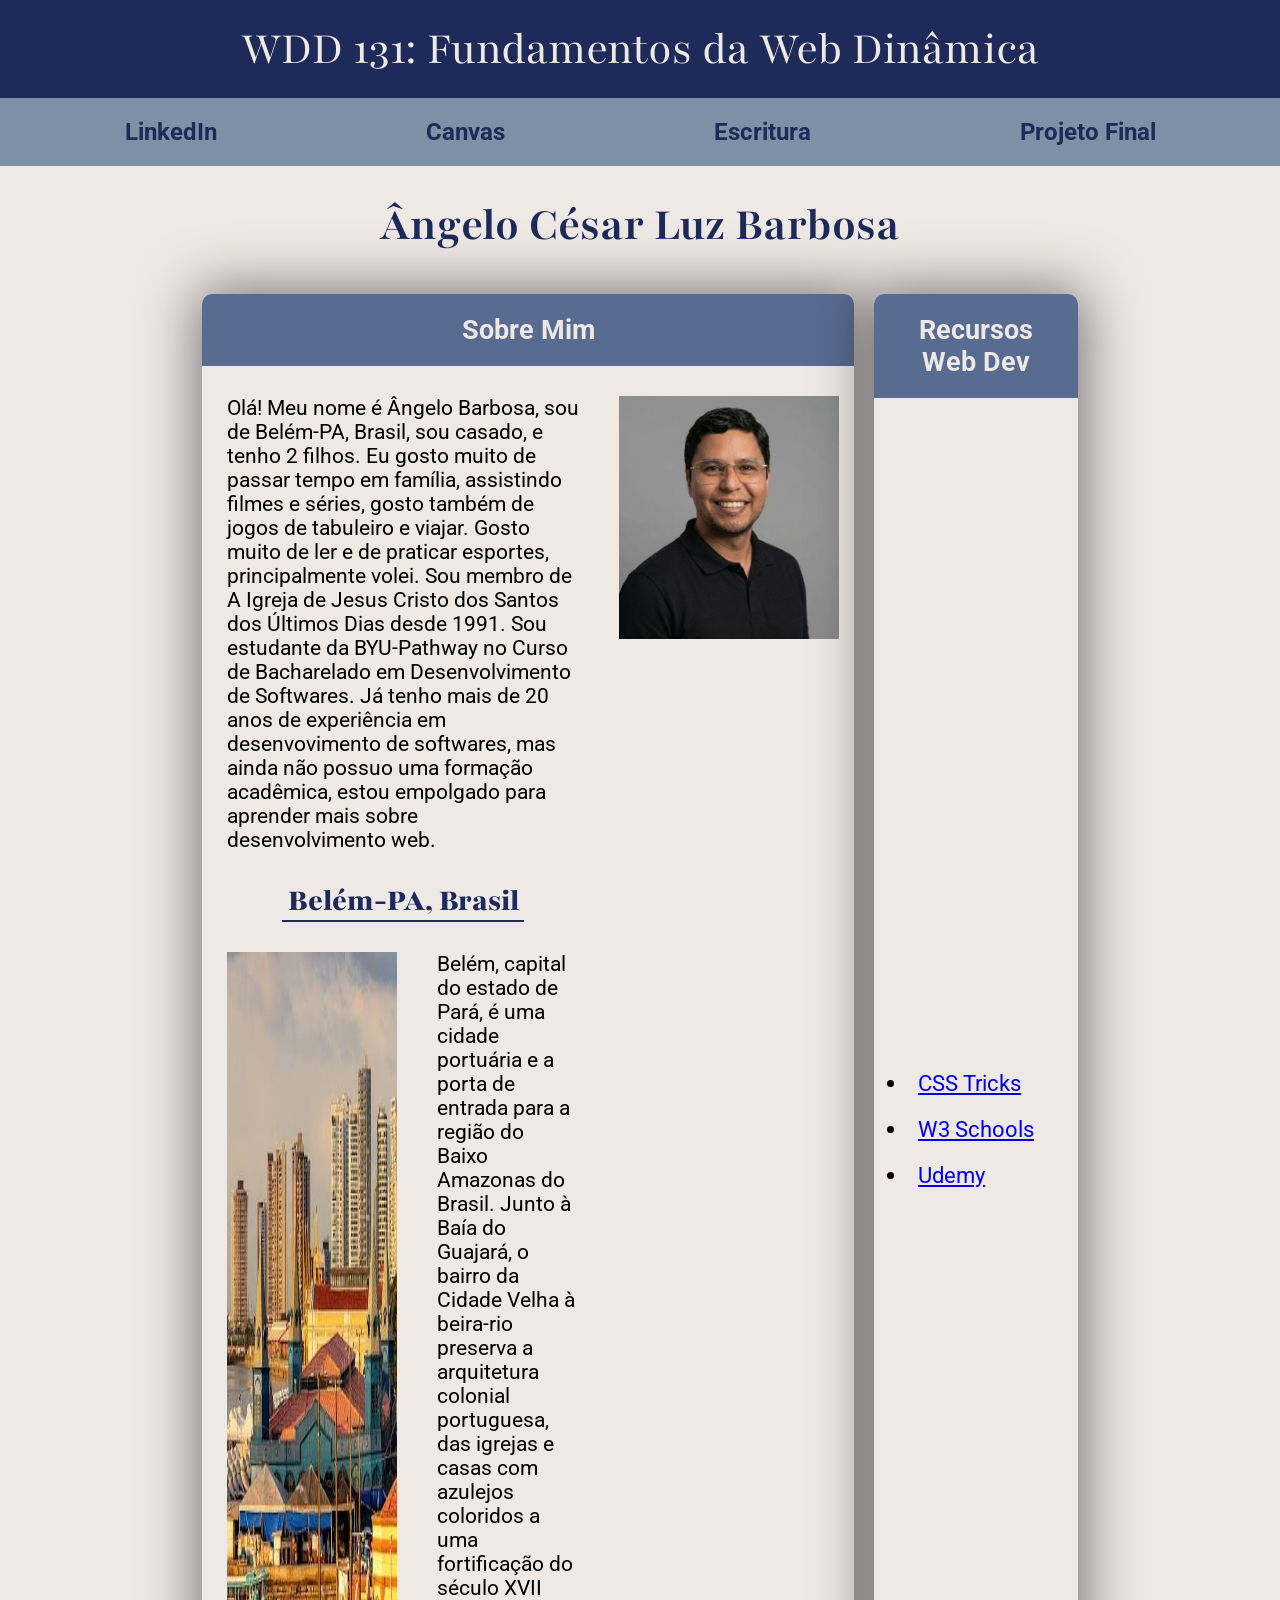
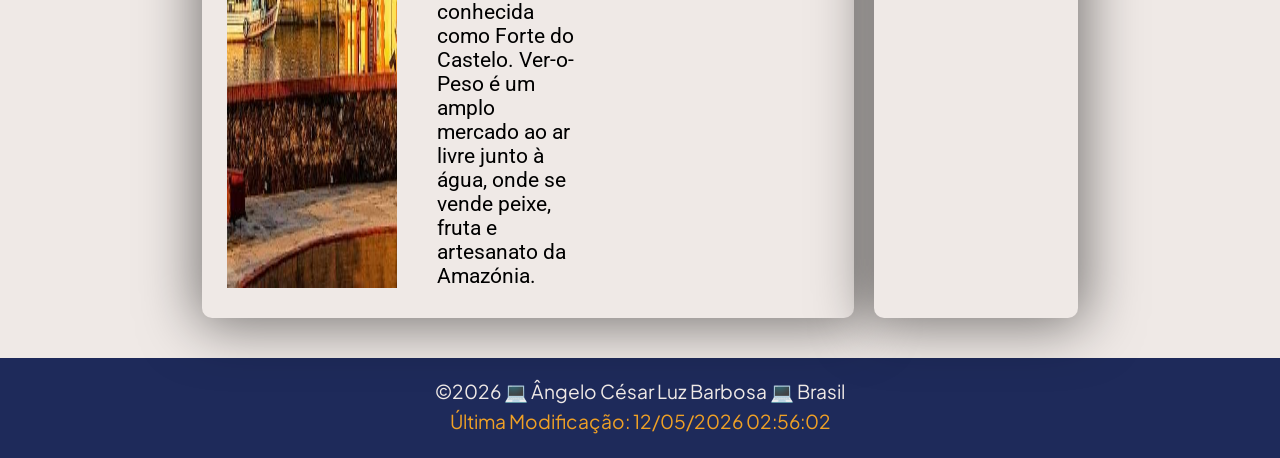
<file: index.html>
<!DOCTYPE html>
<html lang="pt-BR">

<head>
    <meta charset="UTF-8">
    <meta name="viewport" content="width=device-width, initial-scale=1.0">
    <meta name="description"
        content="Página inicial de Ângelo César Luz Barbosa do curso: WDD 131 – Fundamentos da Web Dinâmica">
    <meta name="author" content="Ângelo Barbosa">
    <title>WDD 131 – Fundamentos da Web Dinâmica - Ângelo César Luz Barbosa</title>
    <link rel="stylesheet" href="estilos/base.css">
    <!-- Fontes -->
    <link rel="preconnect" href="https://fonts.googleapis.com">
    <link rel="preconnect" href="https://fonts.gstatic.com" crossorigin>
    <link
        href="https://fonts.googleapis.com/css2?family=Playfair:ital,opsz,wght@0,5..1200,300..900;1,5..1200,300..900&family=Plus+Jakarta+Sans:ital,wght@0,200..800;1,200..800&family=Roboto:ital,wght@0,100..900;1,100..900&display=swap"
        rel="stylesheet">
    <script src="scripts/obterdatas.js" defer></script>
</head>

<body>
    <header>
        <span id="titulo-curso">WDD 131: Fundamentos da Web Dinâmica</span>
        <nav>
            <ul class="navigation">
                <li><a href="https://www.linkedin.com/in/barbosa-angelo" target="_blank">LinkedIn</a></li>
                <li><a href="https://byupw.instructure.com/" target="_blank">Canvas</a></li>
                <li><a href="https://www.churchofjesuschrist.org/study/scriptures/bofm/1-ne/17?lang=por&id=p7#p7"
                        target="_blank">Escritura</a>
                </li>
                <li><a href="#">Projeto Final</a></li>
            </ul>
        </nav>
    </header>
    <div>
        <main>

            <h1>Ângelo César Luz Barbosa</h1>
            <section class="card">
                <p class="card-titulo">Sobre Mim</p>
                <div class="sobre">
                    <div class="sobre-pessoal">
                        <p class="content">Olá! Meu nome é Ângelo Barbosa, sou de Belém-PA, Brasil, sou
                            casado, e
                            tenho 2 filhos. Eu
                            gosto muito de passar tempo em família,
                            assistindo filmes e séries, gosto também de jogos de tabuleiro e viajar. Gosto
                            muito de ler e de praticar esportes, principalmente volei. Sou membro de A Igreja de
                            Jesus Cristo dos Santos dos Últimos Dias desde 1991. Sou
                            estudante da BYU-Pathway
                            no Curso de Bacharelado em Desenvolvimento de Softwares. Já tenho mais de 20 anos de
                            experiência em desenvovimento de softwares, mas ainda não possuo uma formação
                            acadêmica, estou empolgado para aprender mais sobre desenvolvimento web.</p>
                        <h2>Belém-PA, Brasil</h2>
                        <div class="sobre-cidade">
                            <img src="imagens/belem-pa.jpg" alt="Belém capital do estado do Pará">
                            <p class="content">Belém, capital do estado de Pará, é uma cidade portuária e a porta de
                                entrada
                                para a região do Baixo Amazonas do Brasil. Junto à Baía do Guajará, o bairro da
                                Cidade
                                Velha
                                à
                                beira-rio preserva a arquitetura colonial portuguesa, das igrejas e casas com
                                azulejos
                                coloridos
                                a uma fortificação do século XVII conhecida como Forte do Castelo. Ver-o-Peso é um
                                amplo
                                mercado
                                ao ar livre junto à água, onde se vende peixe, fruta e artesanato da Amazónia.</p>
                        </div>
                    </div>
                    <img src="imagens/angelo-barbosa.jpg" alt="Ângelo Barbosa">
                </div>

            </section>
            <section class="card">
                <p class="card-titulo">Recursos Web Dev</p>
                <div class="card-flex">
                    <ul class="navigation-card">
                        <li><a href="https://css-tricks.com/" target="_blank">CSS Tricks</a></li>
                        <li><a href="https://www.w3schools.com/" target="_blank">W3 Schools</a></li>
                        <li><a href="https://www.udemy.com" target="_blank">Udemy</a></li>
                    </ul>
                </div>
            </section>

        </main>
    </div>
    <footer>
        <p>&copy;<span id="anoatual"></span> 💻 Ângelo César Luz Barbosa 💻 Brasil</p>
        <p id="ultimaModificacao"></p>
    </footer>

</body>

</html>
</file>
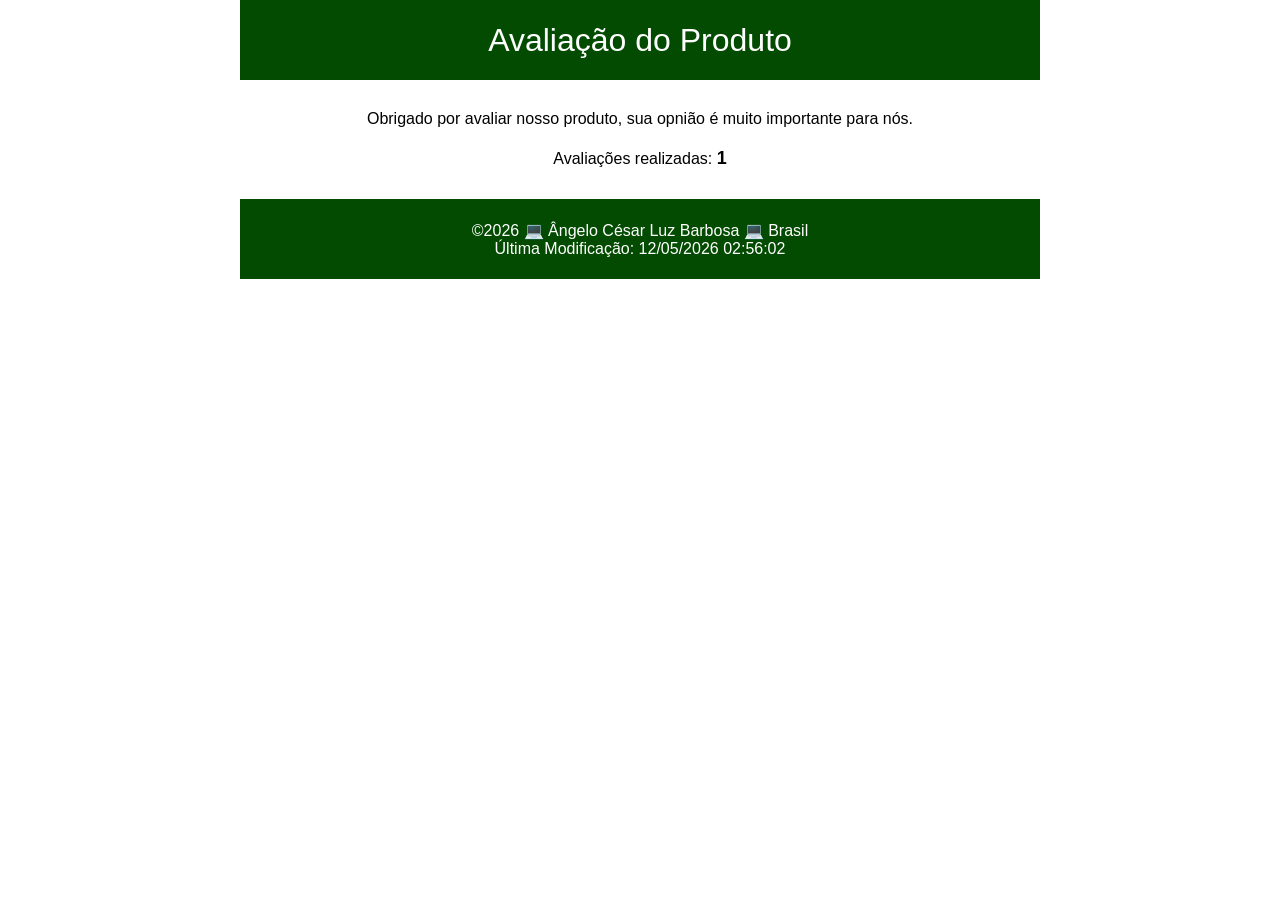
<file: avaliacao.html>
<!DOCTYPE html>
<html lang="pt-BR">

<head>
    <meta charset="UTF-8">
    <meta name="viewport" content="width=device-width, initial-scale=1.0">
    <title>Avaliação</title>
    <meta name="description" content="Página com a confirmação do envio da avaliação do produto">
    <meta name="author" content="Ângelo Barbosa">
    <link rel="stylesheet" href="estilos/formulario.css">
    <script src="scripts/avaliacao.js" defer></script>
</head>

<body>
    <header>
        <h1>Avaliação do Produto</h1>
    </header>
    <main class="confirmacao">
        <p>Obrigado por avaliar nosso produto, sua opnião é muito importante para nós.</p>
        <p>Avaliações realizadas: <span id="avaliacao"></span></p>
    </main>
    <footer>
        <p>&copy;<span id="anoatual"></span> 💻 Ângelo César Luz Barbosa 💻 Brasil</p>
        <p id="ultimaModificacao"></p>
    </footer>
</body>

</html>
</file>
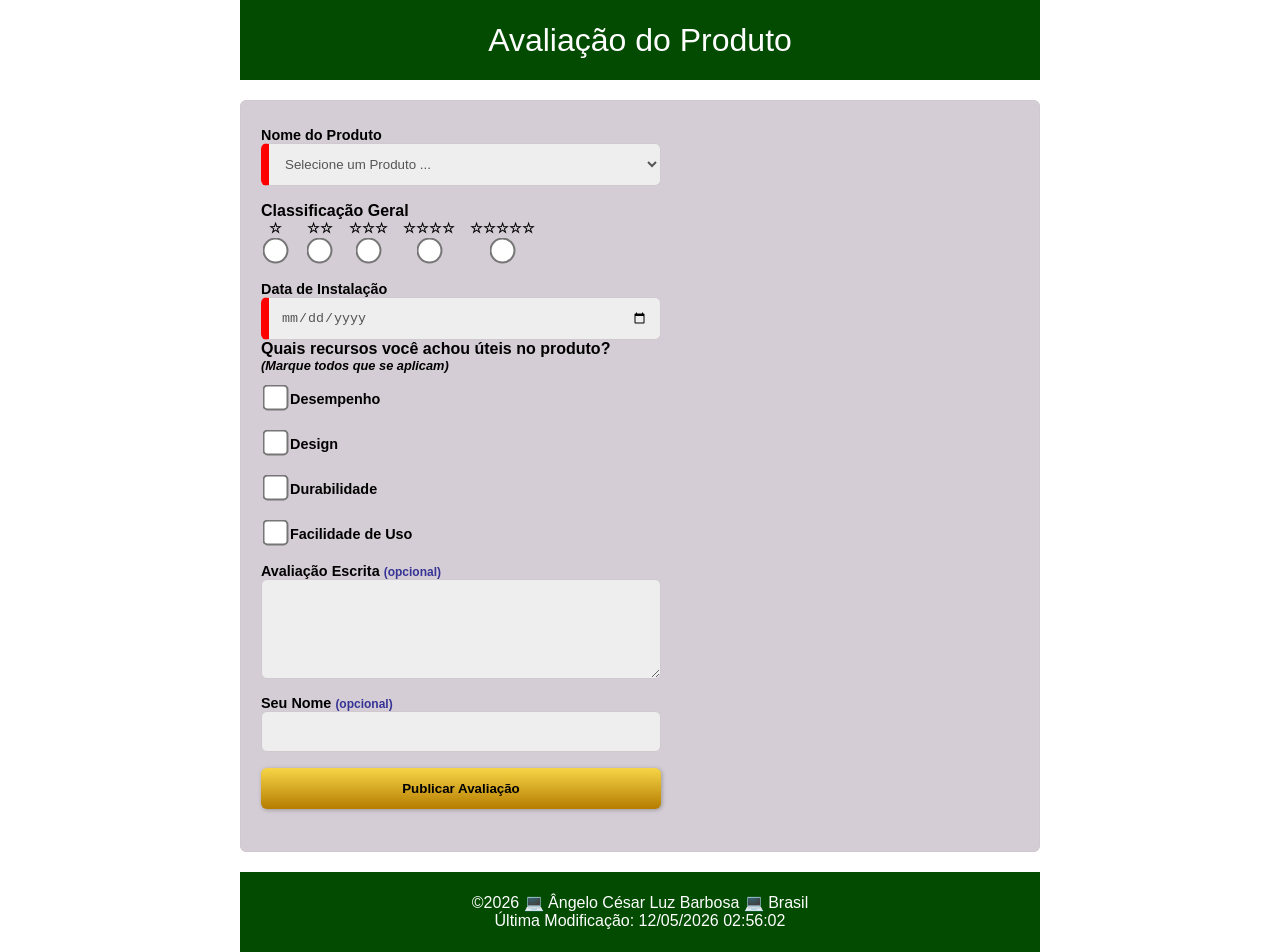
<file: formulario.html>
<!DOCTYPE html>
<html lang="pt-BR">

<head>
    <meta charset="UTF-8">
    <meta name="viewport" content="width=device-width, initial-scale=1.0">
    <title>Avaliação do Produto</title>
    <meta name="description" content="Página com um formulário de avaliação dos produtos">
    <meta name="author" content="Ângelo Barbosa">
    <link rel="stylesheet" href="estilos/formulario.css">
    <script src="scripts/formulario.js" defer></script>
</head>

<body>
    <header>
        <h1>Avaliação do Produto</h1>
    </header>
    <main>
        <form method="get" action="avaliacao.html" class="formulario">
            <label>Nome do Produto
                <select id="produto" name="produto" required>
                    <option value="" disabled selected>Selecione um Produto ...</option>
                </select>
            </label>

            <div id="subtitulo">Classificação Geral</div>
            <div class="opcoes">
                <label class="radio-vertical">☆<br><input type="radio" name="classificacao" id="umaEstrela" value="1"
                        required></label>
                <label class="radio-vertical">☆☆<br><input type="radio" name="classificacao" id="duasEstrelas" value="2"
                        required></label>
                <label class="radio-vertical">☆☆☆<br><input type="radio" name="classificacao" id="tresEstrelas"
                        value="3" required></label>
                <label class="radio-vertical">☆☆☆☆<br><input type="radio" name="classificacao" id="quatroEstrelas"
                        value="4" required></label>
                <label class="radio-vertical">☆☆☆☆☆<br><input type="radio" name="classificacao" id="cincoEstrelas"
                        value="5" required></label>
            </div>

            <label>Data de Instalação<input type="date" id="data" name="data" required></label>

            <div>Quais recursos você achou úteis no produto?</div>
            <p>(Marque todos que se aplicam)</p>
            <label id="primeiro"><input type="checkbox" name="desempenho" value="sim">Desempenho</label>
            <label><input type="checkbox" name="design" value="sim">Design</label>
            <label><input type="checkbox" name="durabilidade" value="sim">Durabilidade</label>
            <label><input type="checkbox" name="usabilidade" value="sim">Facilidade de Uso</label>

            <label>Avaliação Escrita <span>(opcional)</span> <textarea id="avaliacaoDescritiva"
                    name="avaliacaoDescritiva"></textarea>
            </label>

            <label>Seu Nome <span>(opcional)</span> <input type="text" id="nome" name="nome"></label>

            <input type="submit" value="Publicar Avaliação">

        </form>
    </main>
    <footer>
        <p>&copy;<span id="anoatual"></span> 💻 Ângelo César Luz Barbosa 💻 Brasil</p>
        <p id="ultimaModificacao"></p>
    </footer>
</body>

</html>
</file>
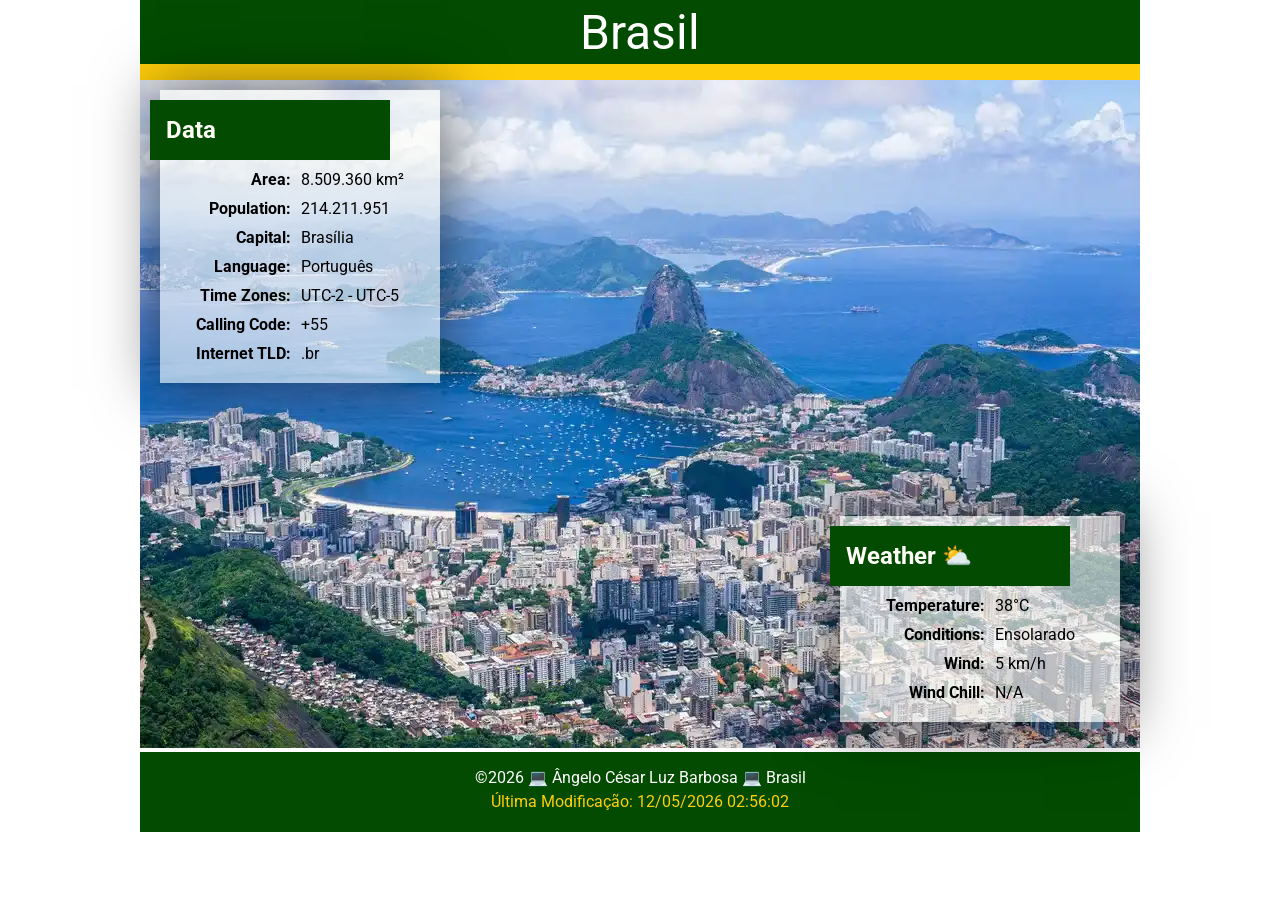
<file: local.html>
<!DOCTYPE html>
<html lang="pt-BR">

<head>
    <meta charset="UTF-8">
    <meta name="viewport" content="width=device-width, initial-scale=1.0">
    <meta name="description" content="Uma página dedicada a apresentar alguns dados sobre o Brasil.">
    <meta name="author" content="Ângelo Barbosa">
    <title>Brasil</title>
    <link rel="stylesheet" href="estilos/local.css">
    <!-- Fontes -->
    <link rel="preconnect" href="https://fonts.googleapis.com">
    <link rel="preconnect" href="https://fonts.gstatic.com" crossorigin>
    <link
        href="https://fonts.googleapis.com/css2?family=Playfair:ital,opsz,wght@0,5..1200,300..900;1,5..1200,300..900&family=Plus+Jakarta+Sans:ital,wght@0,200..800;1,200..800&family=Roboto:ital,wght@0,100..900;1,100..900&display=swap"
        rel="stylesheet">
    <script src="scripts/obterdatas.js" defer></script>
    <script src="scripts/local.js" defer></script>
</head>

<body>
    <header>
        <h1>Brasil</h1>
    </header>
    <main>
        <div class="principal">
            <picture>
                <source srcset="imagens/brasil-grande.webp" media="(min-width: 600px)">
                <img src="imagens/brasil-pequeno.webp" alt="Araras Brasileiras" width="800" height="600">
            </picture>
        </div>
        <div class="data">
            <h2>Data</h2>
            <table>
                <tr class="linha">
                    <td class="direita">Area:</td>
                    <td>8.509.360 km²</td>
                </tr>
                <tr class="linha">
                    <td class="direita">Population:</td>
                    <td>214.211.951</td>
                </tr>
                <tr class="linha">
                    <td class="direita">Capital:</td>
                    <td>Brasília</td>
                </tr>
                <tr class="linha">
                    <td class="direita">Language:</td>
                    <td>Português</td>
                </tr>
                <tr class="linha">
                    <td class="direita">Time Zones:</td>
                    <td>UTC-2 - UTC-5</td>
                </tr>
                <tr class="linha">
                    <td class="direita">Calling Code:</td>
                    <td>+55</td>
                </tr>
                <tr class="linha">
                    <td class="direita">Internet TLD:</td>
                    <td>.br</td>
                </tr>
            </table>
        </div>
        <div class="weather">
            <h2>Weather</h2>
            <div class="imagem-svg">
                <svg xmlns="http://www.w3.org/2000/svg" height="48px" viewBox="0 -960 960 960" width="48px"
                    fill="#000000">
                    <path
                        d="M450-770v-150h60v150h-60Zm256 106-42-43 106-106 42 43-106 106Zm64 214v-60h150v60H770Zm1 302L665-254l43-43 106 106-43 43ZM254-664 148-770l42-42 106 106-42 42Zm-14 484h180q33.33 0 56.67-23.26Q500-226.53 500-259.76 500-293 477.24-317q-22.77-24-56.24-24h-44l-18-41q-15.15-35.75-47.6-56.88Q278.95-460 240-460q-58.33 0-99.17 40.76-40.83 40.77-40.83 99Q100-262 140.83-221q40.84 41 99.17 41Zm0 60q-83 0-141.5-58.5T40-320q0-83 58.5-141.5T240-520q57.74 0 105.37 32.5T416-401q60.12 0 101.06 43.59Q558-313.82 558-253q-5 56-44.03 94.5Q474.93-120 420-120H240Zm318-133q-3-15.38-6-30t-6-30q52-20 83-65.54 31-45.54 31-101.32 0-75.14-52.5-127.64T480-660q-67.22 0-117.63 42.67Q311.96-574.65 303-509q-16-3-31.5-5.5T240-520q14-88 82.5-144T480-720q100 0 170 70t70 170.34Q720-402 675.5-340T558-253Zm-77-227Z" />
                </svg>
            </div>
            <table>
                <tr class="linha">
                    <td class="direita">Temperature:</td>
                    <td>38°C</td>
                </tr>
                <tr class="linha">
                    <td class="direita">Conditions:</td>
                    <td>Ensolarado</td>
                </tr>
                <tr class="linha">
                    <td class="direita">Wind:</td>
                    <td>5 km/h</td>
                </tr>
                <tr class="linha">
                    <td class="direita">Wind Chill:</td>
                    <td id="sensacaoTermica"></td>
                </tr>
            </table>
        </div>
    </main>
    <footer>
        <p>&copy;<span id="anoatual"></span> 💻 Ângelo César Luz Barbosa 💻 Brasil</p>
        <p id="ultimaModificacao"></p>
    </footer>
</body>

</html>
</file>
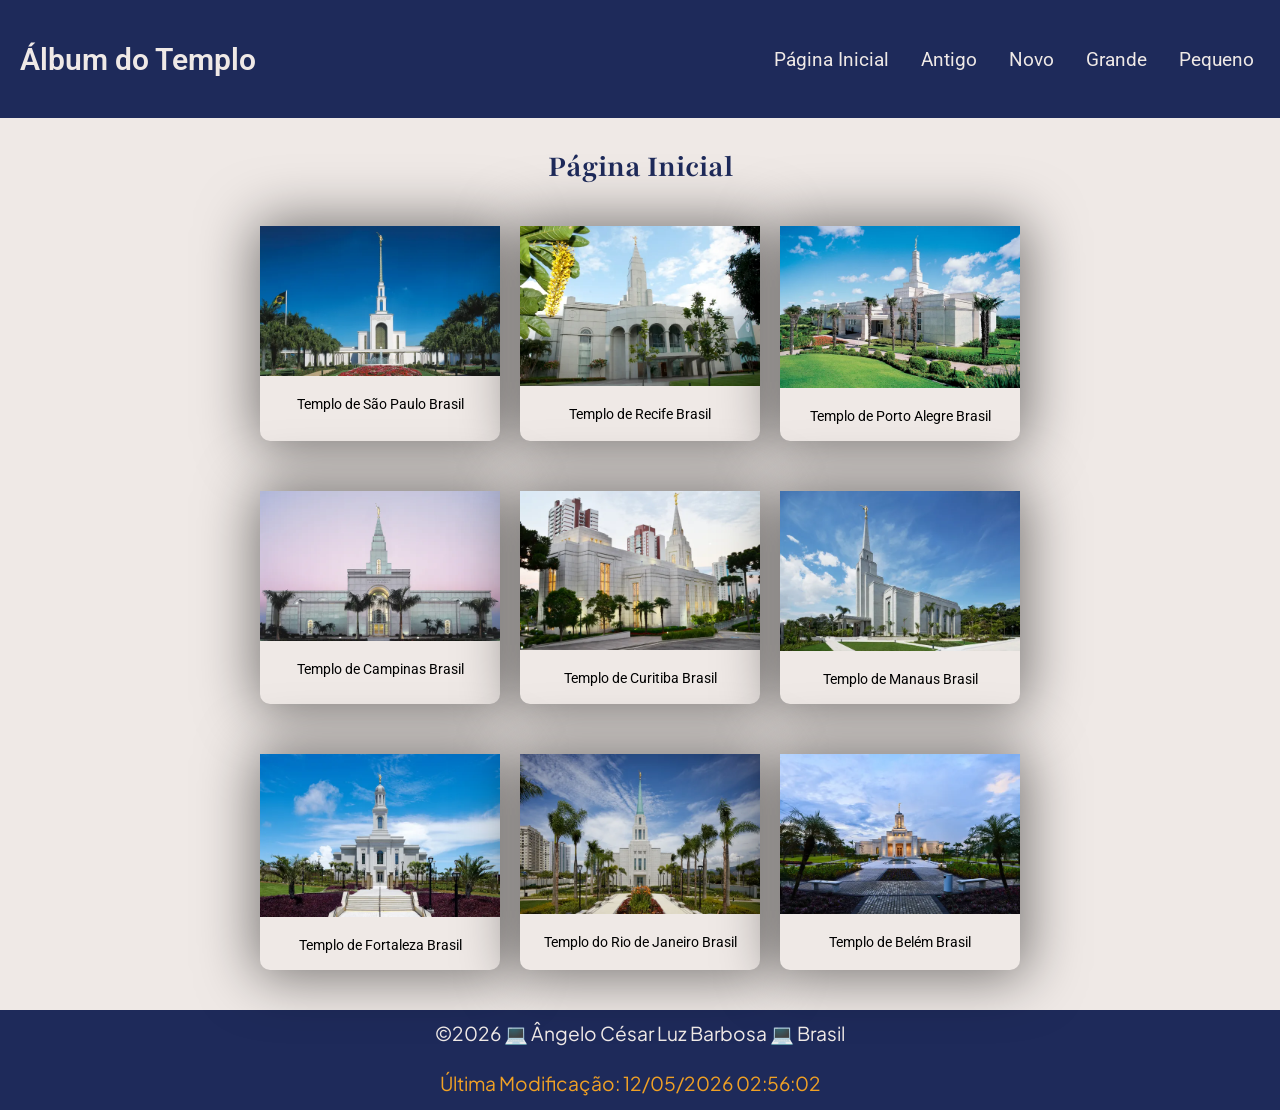
<file: templos.html>
<!DOCTYPE html>
<html lang="pt-BR">

<head>
    <meta charset="UTF-8">
    <meta name="viewport" content="width=device-width, initial-scale=1.0">
    <meta name="description" content="Página com álbum de imagens dos meus templos favoritos">
    <meta name="author" content="Ângelo Barbosa">
    <title>Álbum de Templos</title>
    <link rel="stylesheet" href="estilos/templos.css">
    <link rel="stylesheet" href="estilos/templos-grandes.css">
    <!-- Fontes -->
    <link rel="preconnect" href="https://fonts.googleapis.com">
    <link rel="preconnect" href="https://fonts.gstatic.com" crossorigin>
    <link
        href="https://fonts.googleapis.com/css2?family=Playfair:ital,opsz,wght@0,5..1200,300..900;1,5..1200,300..900&family=Plus+Jakarta+Sans:ital,wght@0,200..800;1,200..800&family=Roboto:ital,wght@0,100..900;1,100..900&display=swap"
        rel="stylesheet">
    <script src="scripts/obterdatas.js" defer></script>
    <script src="scripts/templos.js" defer></script>
</head>

<body>
    <header>
        <div id="titulo">Álbum do Templo</div>
        <button id="menu"></button>
        <nav>
            <ul class="navigation">
                <li><a href="#">Página Inicial</a></li>
                <li><a href="#">Antigo</a></li>
                <li><a href="#">Novo</a></li>
                <li><a href="#">Grande</a></li>
                <li><a href="#">Pequeno</a></li>
            </ul>
        </nav>
    </header>
    <main>
        <h1>Página Inicial</h1>
        <div class="galery">
            <figure class="card">
                <img src="imagens/templo-sao-paulo.webp" alt="Templo de São Paulo Brasil">
                <figcaption>Templo de São Paulo Brasil</figcaption>
            </figure>
            <figure class="card">
                <img src="imagens/templo-recife.webp" alt="Templo de Recife Brasil">
                <figcaption>Templo de Recife Brasil</figcaption>
            </figure>
            <figure class="card">
                <img src="imagens/templo-porto-alegre.webp" alt="Templo de Porto Alegre Brasil">
                <figcaption>Templo de Porto Alegre Brasil</figcaption>
            </figure>
            <figure class="card">
                <img src="imagens/templo-campinas.webp" alt="Templo de Campinas Brasil">
                <figcaption>Templo de Campinas Brasil</figcaption>
            </figure>
            <figure class="card">
                <img src="imagens/templo-curitiba.webp" alt="Templo de Curitiba Brasil">
                <figcaption>Templo de Curitiba Brasil</figcaption>
            </figure>
            <figure class="card">
                <img src="imagens/templo-manaus.webp" alt="Templo de Manaus Brasil">
                <figcaption>Templo de Manaus Brasil</figcaption>
            </figure>
            <figure class="card">
                <img src="imagens/templo-fortaleza.webp" alt="Templo de Fortaleza Brasil">
                <figcaption>Templo de Fortaleza Brasil</figcaption>
            </figure>
            <figure class="card">
                <img src="imagens/templo-rio-de-janeiro.webp" alt="Templo do Rio de Janeiro Brasil">
                <figcaption>Templo do Rio de Janeiro Brasil</figcaption>
            </figure>
            <figure class="card">
                <img src="imagens/templo-belem.webp" alt="Templo de Belém Brasil">
                <figcaption>Templo de Belém Brasil</figcaption>
            </figure>
        </div>
    </main>
    <footer>
        <p>&copy;<span id="anoatual"></span> 💻 Ângelo César Luz Barbosa 💻 Brasil</p>
        <p id="ultimaModificacao"></p>
    </footer>
</body>

</html>
</file>
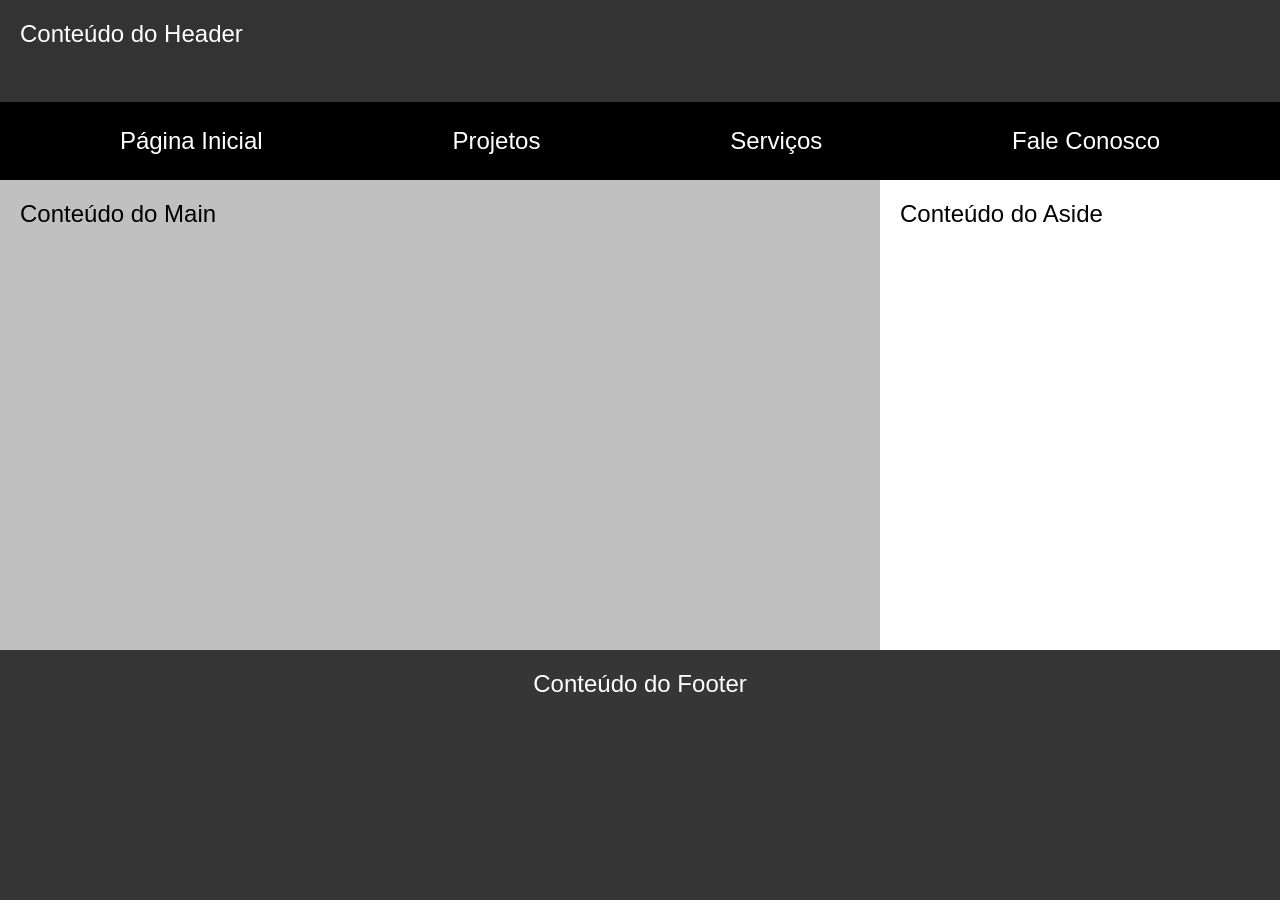
<file: semana01/layout-basico.html>
<!DOCTYPE html>
<html lang="pt-BR">

<head>
    <meta charset="UTF-8">
    <meta name="viewport" content="width=device-width, initial-scale=1.0">
    <title>Ângelo Barbosa | WDD 131</title>
    <link rel="stylesheet" href="estilos/estilo.css">
</head>

<body class="container">
    <header>
        <p>Conteúdo do Header</p>
        <nav>
            <ul class="navigation">
                <li><a href="#">Página Inicial</a></li>
                <li><a href="#">Projetos</a></li>
                <li><a href="#">Serviços</a></li>
                <li><a href="#">Fale Conosco</a></li>
            </ul>
        </nav>
    </header>
    <div class="content container">
        <main class="main">
            <p>Conteúdo do Main</p>
        </main>
        <aside class="sidebar">
            <p>Conteúdo do Aside</p>
        </aside>
    </div>

    <footer class="footer">
        <p>Conteúdo do Footer</p>
    </footer>
</body>

</html>
</file>
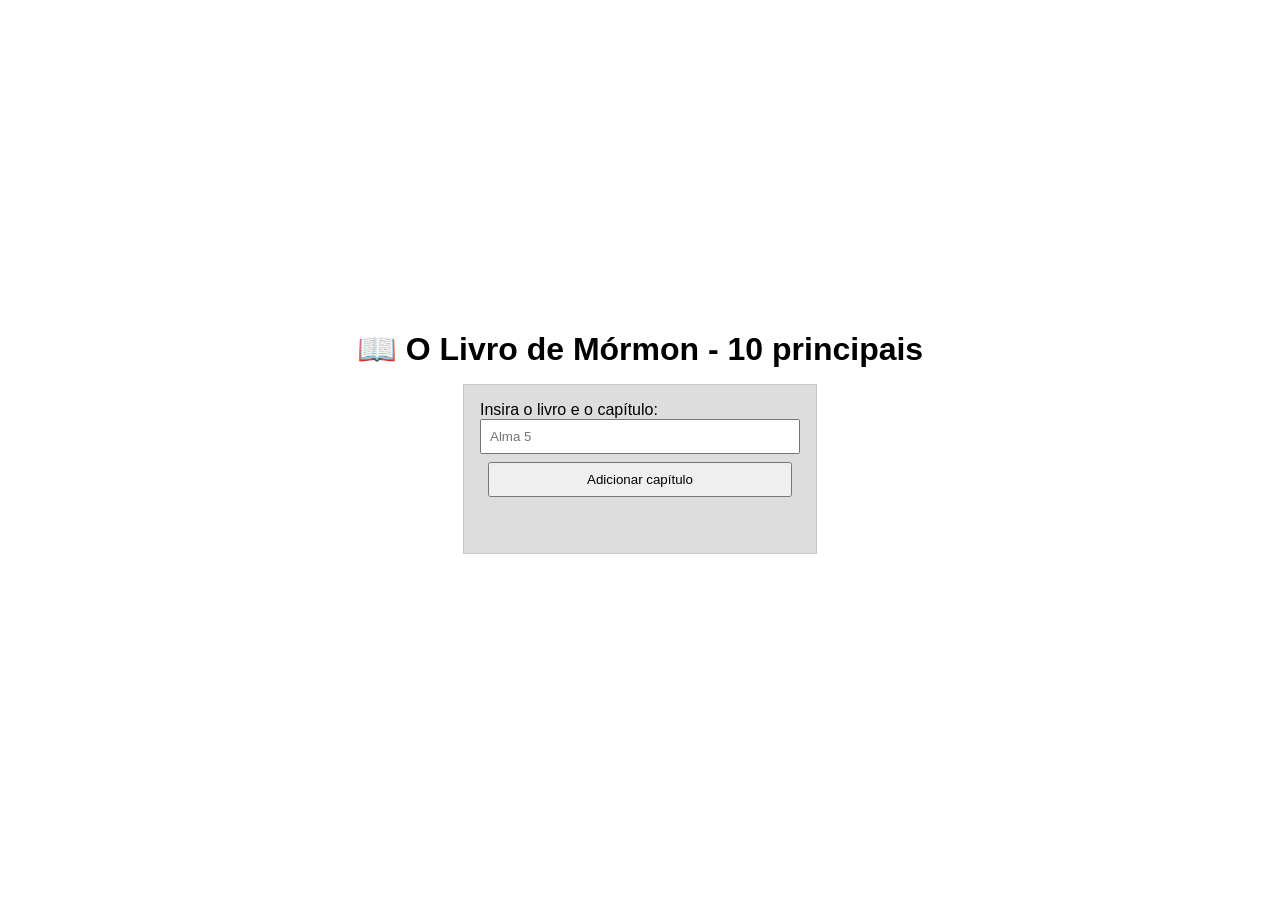
<file: semana02/bom.html>
<!DOCTYPE html>
<html lang="pt-BR">

<head>
    <meta charset="UTF-8">
    <meta name="viewport" content="width=device-width, initial-scale=1.0">
    <meta name="description" content="Aplicação para adicionar capítulos favoritos do Livro de Mórmon">
    <meta name="author" content="Ângelo Barbosa">
    <title>Capítulos Favoritos LDM</title>
    <link rel="stylesheet" href="estilos/bom.css">
    <script src="scripts/bom.js" defer></script>
</head>

<body>
    <h1>📖
        O Livro de Mórmon - 10 principais</h1>
    <main>
        <label for="favchap">Insira o livro e o capítulo: </label>
        <input type="text" id="favchap" placeholder="Alma 5">
        <button type="submit">Adicionar capítulo</button>
        <ul id="list"></ul>
    </main>
</body>

</html>
</file>
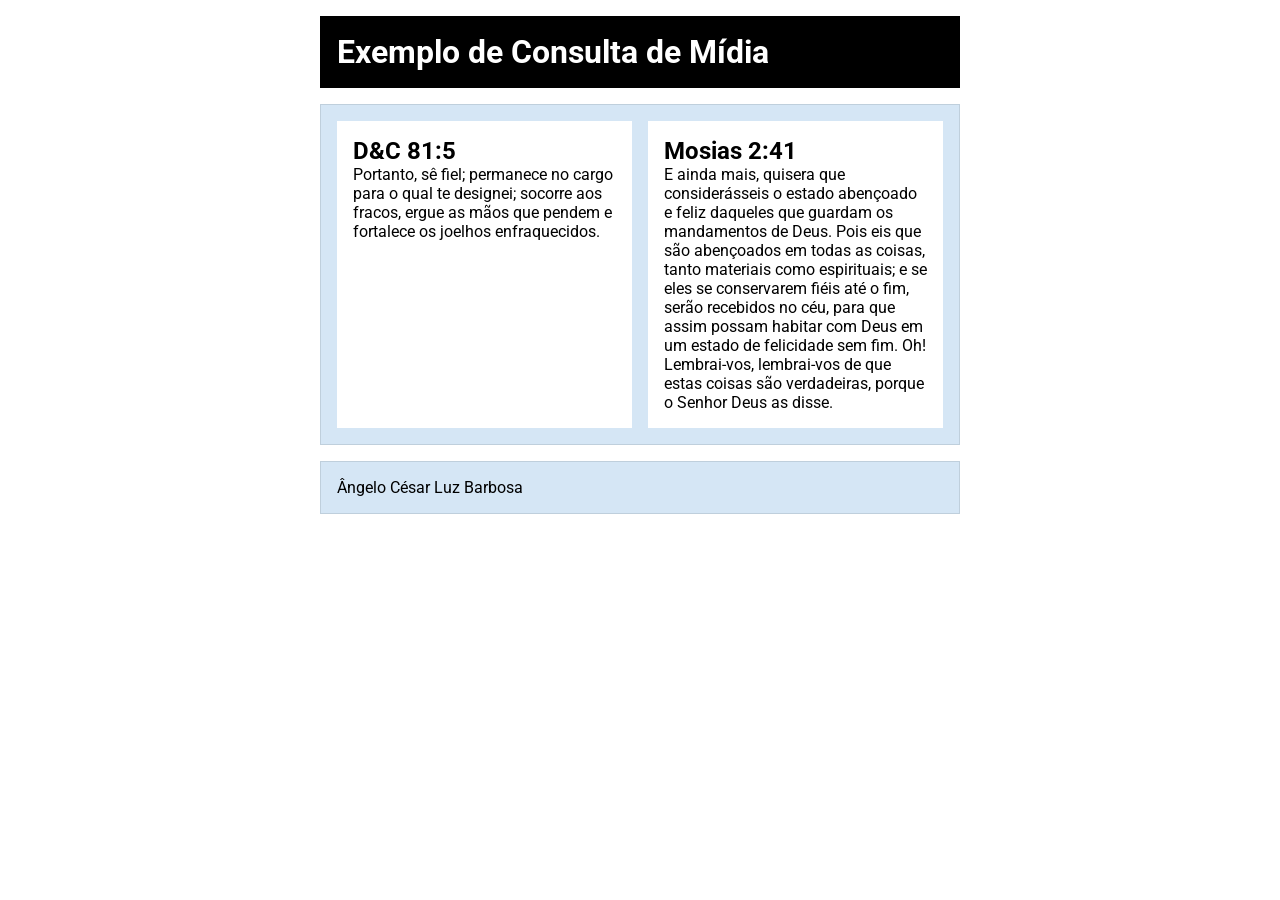
<file: semana02/consulta-de-midia.html>
<!DOCTYPE html>
<html lang="pt-BR">

<head>
    <meta charset="UTF-8">
    <meta name="viewport" content="width=device-width, initial-scale=1.0">
    <meta name="description" content="Página de exemplo da atividade de aprendizagem sobre consulta de mídia.">
    <meta name="author" content="Ângelo Barbosa">
    <title>WDD 131 - Exemplo de Consulta de Mídia</title>
    <!-- Fonte -->
    <link rel="preconnect" href="https://fonts.googleapis.com">
    <link rel="preconnect" href="https://fonts.gstatic.com" crossorigin>
    <link href="https://fonts.googleapis.com/css2?family=Roboto:ital,wght@0,100..900;1,100..900&display=swap"
        rel="stylesheet">
    <!-- Estilos -->
    <link rel="stylesheet" href="estilos/consulta-de-midia.css">
    <link rel="stylesheet" href="estilos/consulta-de-midia-grande.css">
</head>

<body>
    <header>
        <h1>Exemplo de Consulta de Mídia</h1>
    </header>
    <main>
        <section>
            <h2>D&C 81:5</h2>
            <p>Portanto, sê fiel; permanece no cargo para o qual te designei; socorre aos fracos, ergue as mãos que
                pendem e fortalece os joelhos enfraquecidos.</p>
        </section>
        <section>
            <h2>Mosias 2:41</h2>
            <p>E ainda mais, quisera que considerásseis o estado abençoado e feliz daqueles que guardam os mandamentos
                de Deus. Pois eis que são abençoados em todas as coisas, tanto materiais como espirituais; e se eles se
                conservarem fiéis até o fim, serão recebidos no céu, para que assim possam habitar com Deus em um estado
                de felicidade sem fim. Oh! Lembrai-vos, lembrai-vos de que estas coisas são verdadeiras, porque o Senhor
                Deus as disse.</p>
        </section>
    </main>
    <footer>
        Ângelo César Luz Barbosa
    </footer>

</body>

</html>
</file>
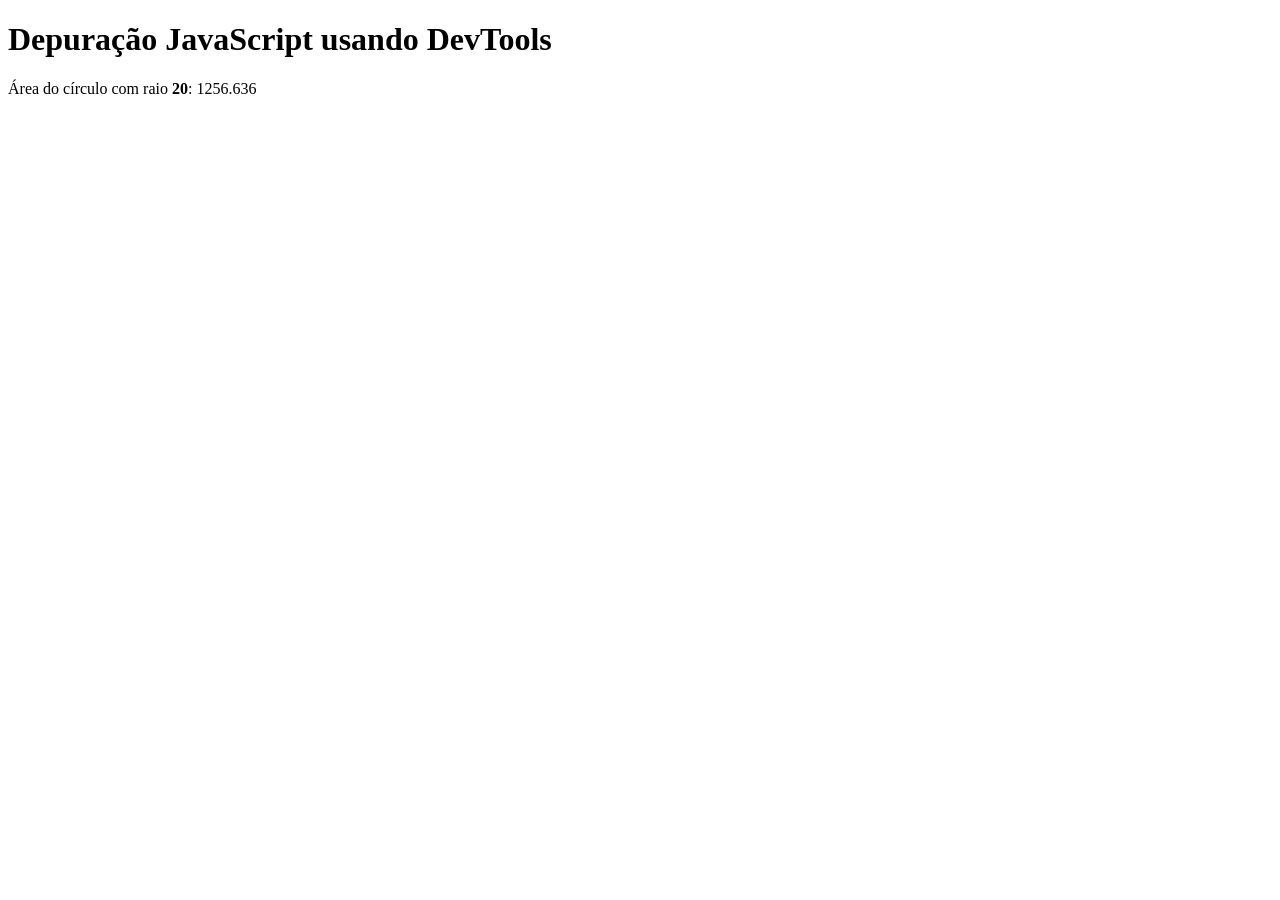
<file: semana02/depuracao.html>
<!DOCTYPE html>
<html lang="pt-BR">

<head>
    <meta charset="UTF-8">
    <meta name="viewport" content="width=device-width, initial-scale=1.0">
    <meta name="description" content="Página de exemplo da atividade de aprendizagem sobre depuração de javascript.">
    <meta name="author" content="Ângelo Barbosa">
    <title>Exemplo de Depuração JavaScript</title>
    <script src="scripts/depuracao.js" defer></script>
</head>

<body>
    <h1>Depuração JavaScript usando DevTools</h1>
    <p>Área do círculo com raio <span id="raio"></span>: <span id="area"></span></p>
</body>

</html>
</file>
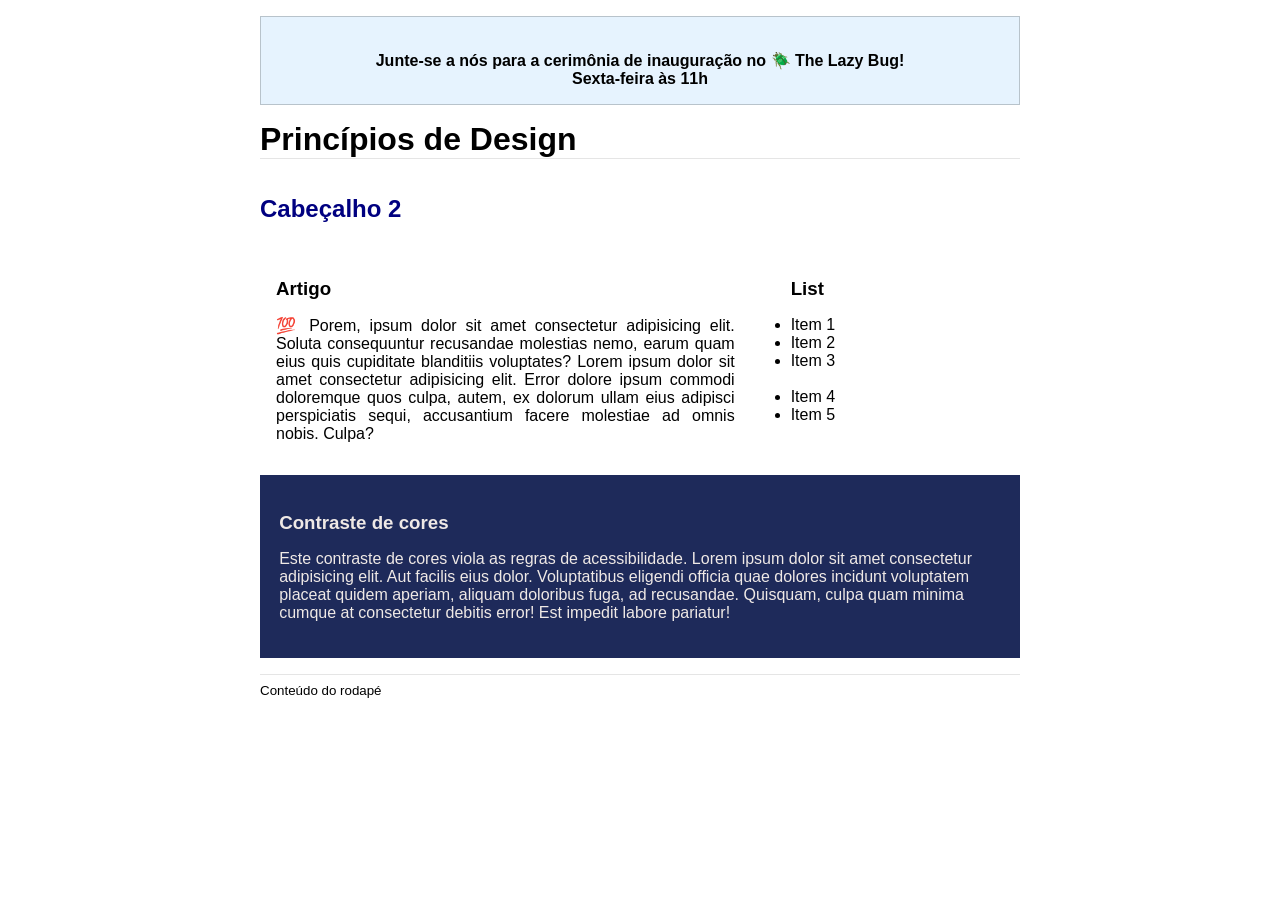
<file: semana03/design.html>
<!DOCTYPE html>
<html lang="pt-BR">

<head>
    <meta charset="UTF-8">
    <meta name="viewport" content="width=device-width, initial-scale=1.0">
    <title>Document</title>
    <link rel="stylesheet" href="estilos/design.css">
</head>

<body>
    <header>
        <div class="banner">
            <br>Junte-se a nós para a cerimônia de inauguração no 🪲 The
            Lazy Bug!<br>Sexta-feira às 11h
        </div>
        <h1>Princípios de Design</h1>
    </header>
    <main>
        <h2>Cabeçalho 2</h2>
        <section>
            <h3>Artigo</h3>
            <article>
                <p>💯 Porem, ipsum dolor sit amet consectetur adipisicing elit. Soluta consequuntur recusandae molestias
                    nemo, earum quam eius quis cupiditate blanditiis voluptates? Lorem ipsum dolor sit amet consectetur
                    adipisicing elit. Error dolore ipsum commodi doloremque quos culpa, autem, ex dolorum ullam eius
                    adipisci perspiciatis sequi, accusantium facere molestiae ad omnis nobis. Culpa?</p>
            </article>
        </section>
        <section>
            <h3>List</h3>
            <ul>
                <li>Item 1</li>
                <li>Item 2</li>
                <li>Item 3<br><br></li>
                <li>Item 4</li>
                <li>Item 5</li>
            </ul>
        </section>
        <div class="callout">
            <h3>Contraste de cores</h3>
            <p>Este contraste de cores viola as regras de acessibilidade. Lorem ipsum dolor sit amet consectetur
                adipisicing elit. Aut facilis eius dolor. Voluptatibus eligendi officia quae dolores incidunt voluptatem
                placeat quidem aperiam, aliquam doloribus fuga, ad recusandae. Quisquam, culpa quam minima cumque at
                consectetur debitis error! Est impedit labore pariatur!</p>
        </div>
    </main>
    <footer>
        Conteúdo do rodapé
    </footer>
</body>

</html>
</file>
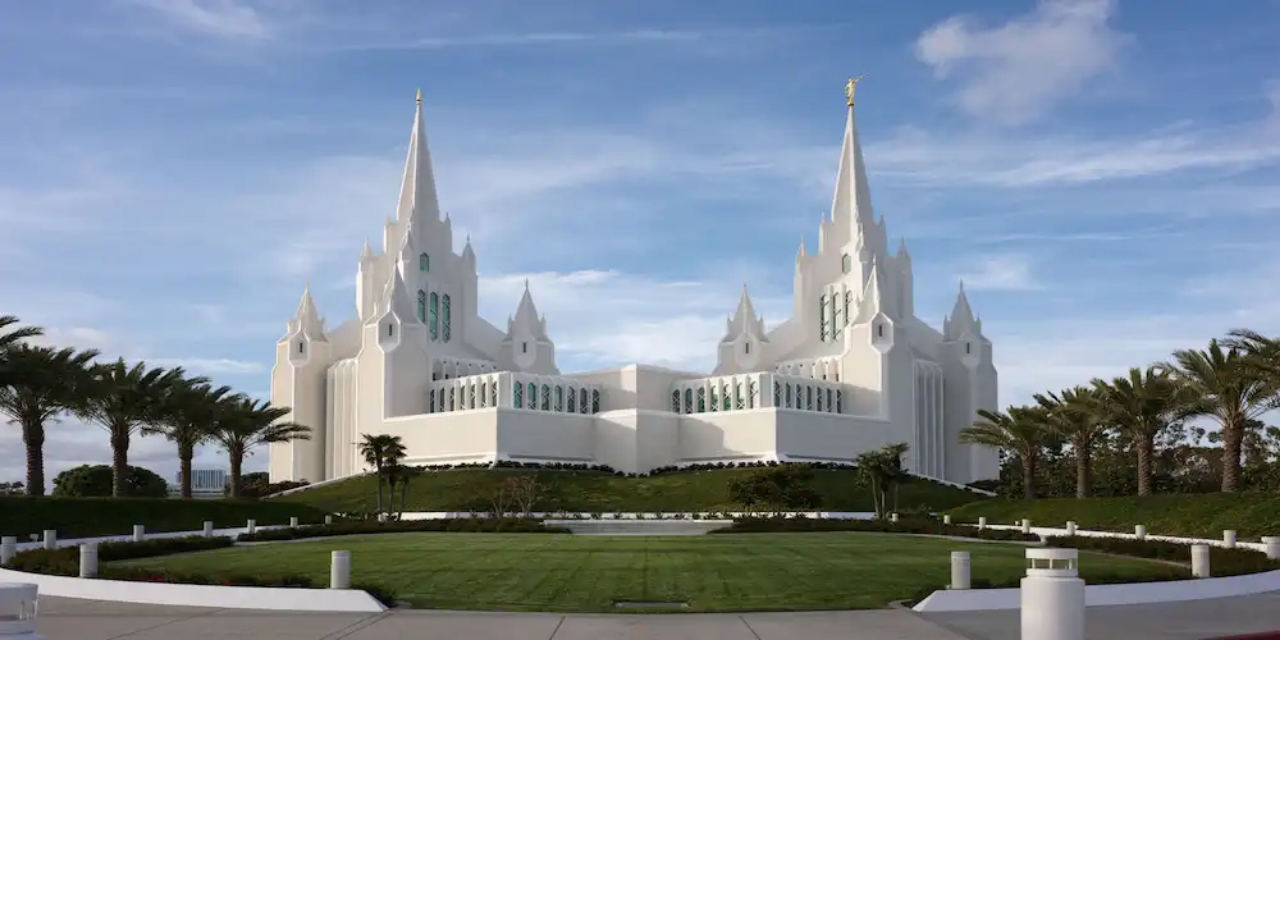
<file: semana03/imagens-responsivas.html>
<!DOCTYPE html>
<html lang="pt-BR">

<head>
    <meta charset="UTF-8">
    <meta name="viewport" content="width=device-width, initial-scale=1.0">
    <meta name="description" content="Exemplo do uso de imagens responsivas">
    <meta name="author" content="Ângelo Barbosa">
    <title>Imagens Responsivas</title>
    <link rel="stylesheet" href="estilos/imagens-responsivas.css">
</head>

<body>
    <main>
        <div class="principal">
            <picture>
                <source media="(min-width: 1500px)" srcset="imagens/principal-grande.webp">
                <source media="(min-width: 1000px)" srcset="imagens/principal-media.webp">
                <img src="imagens/principal-pequena.webp" alt="Templo de San Diego" width="500" height="250">
            </picture>

        </div>
    </main>

</body>

</html>
</file>
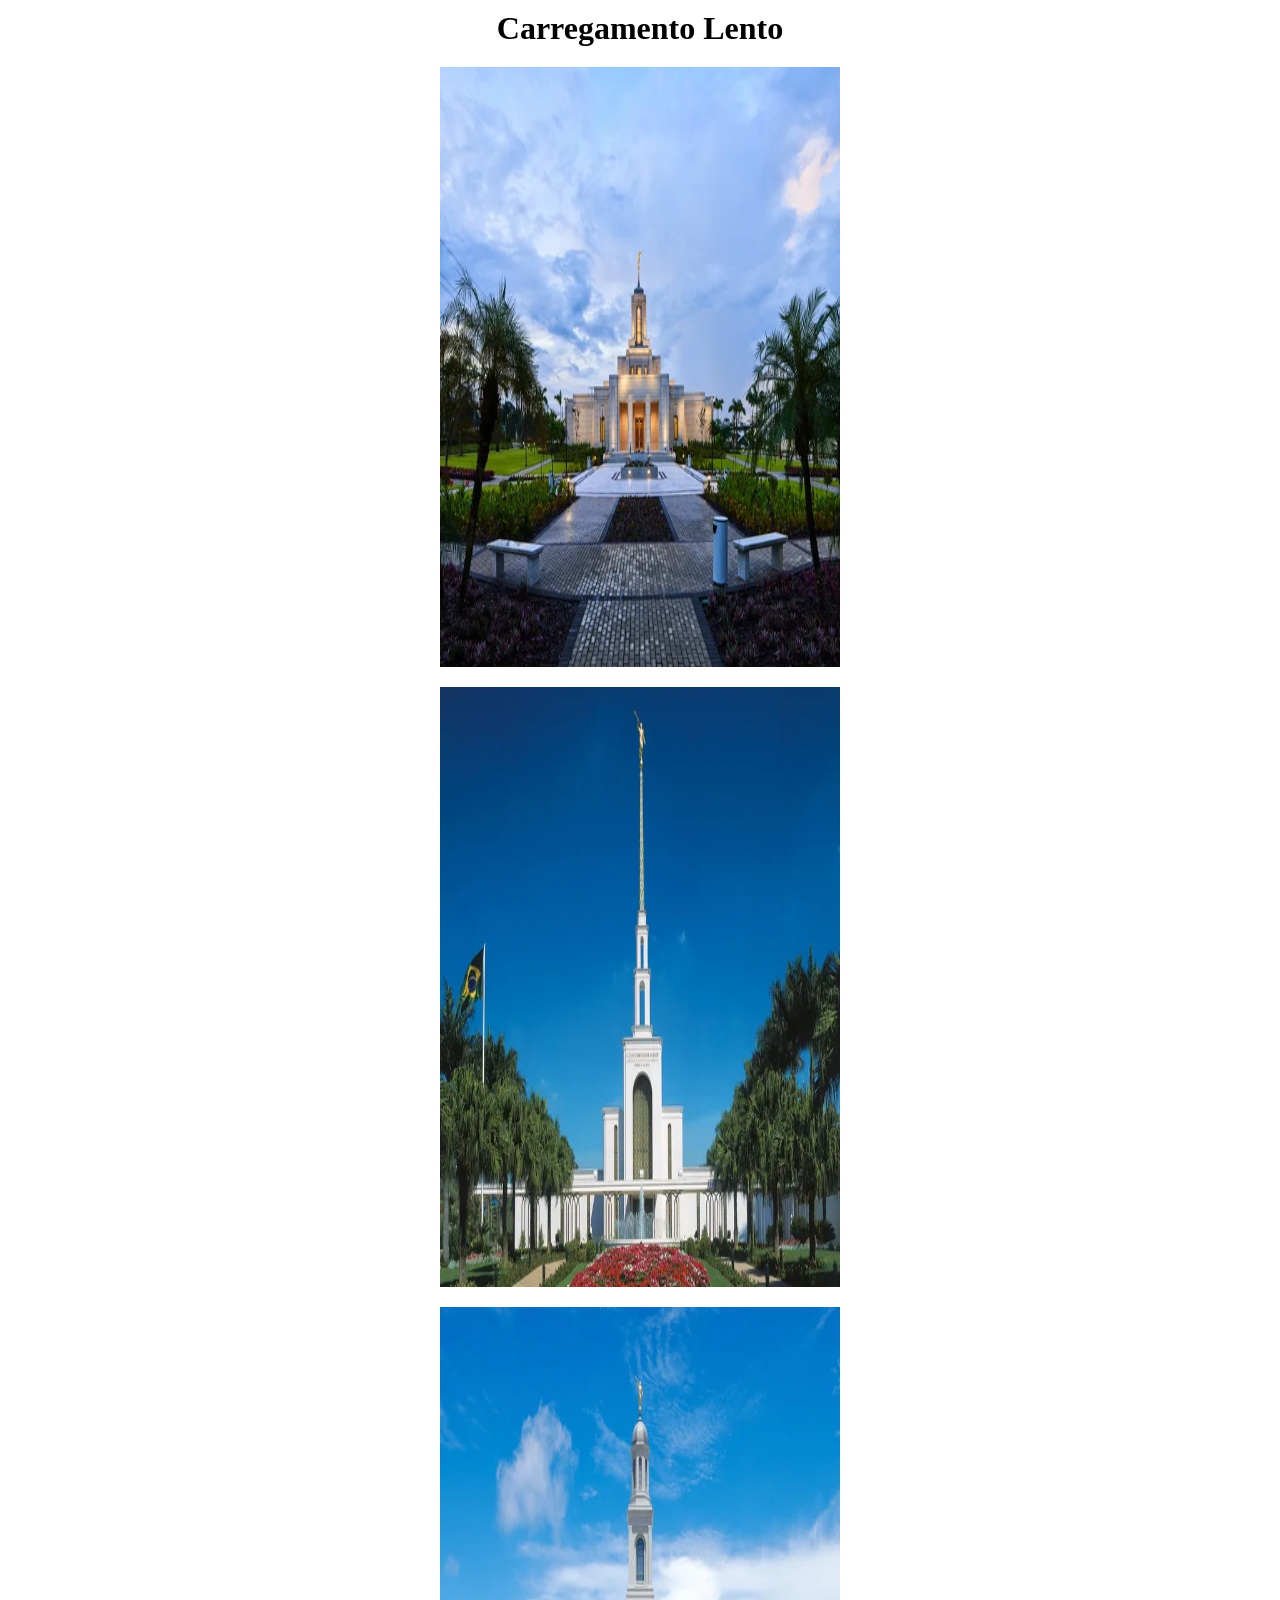
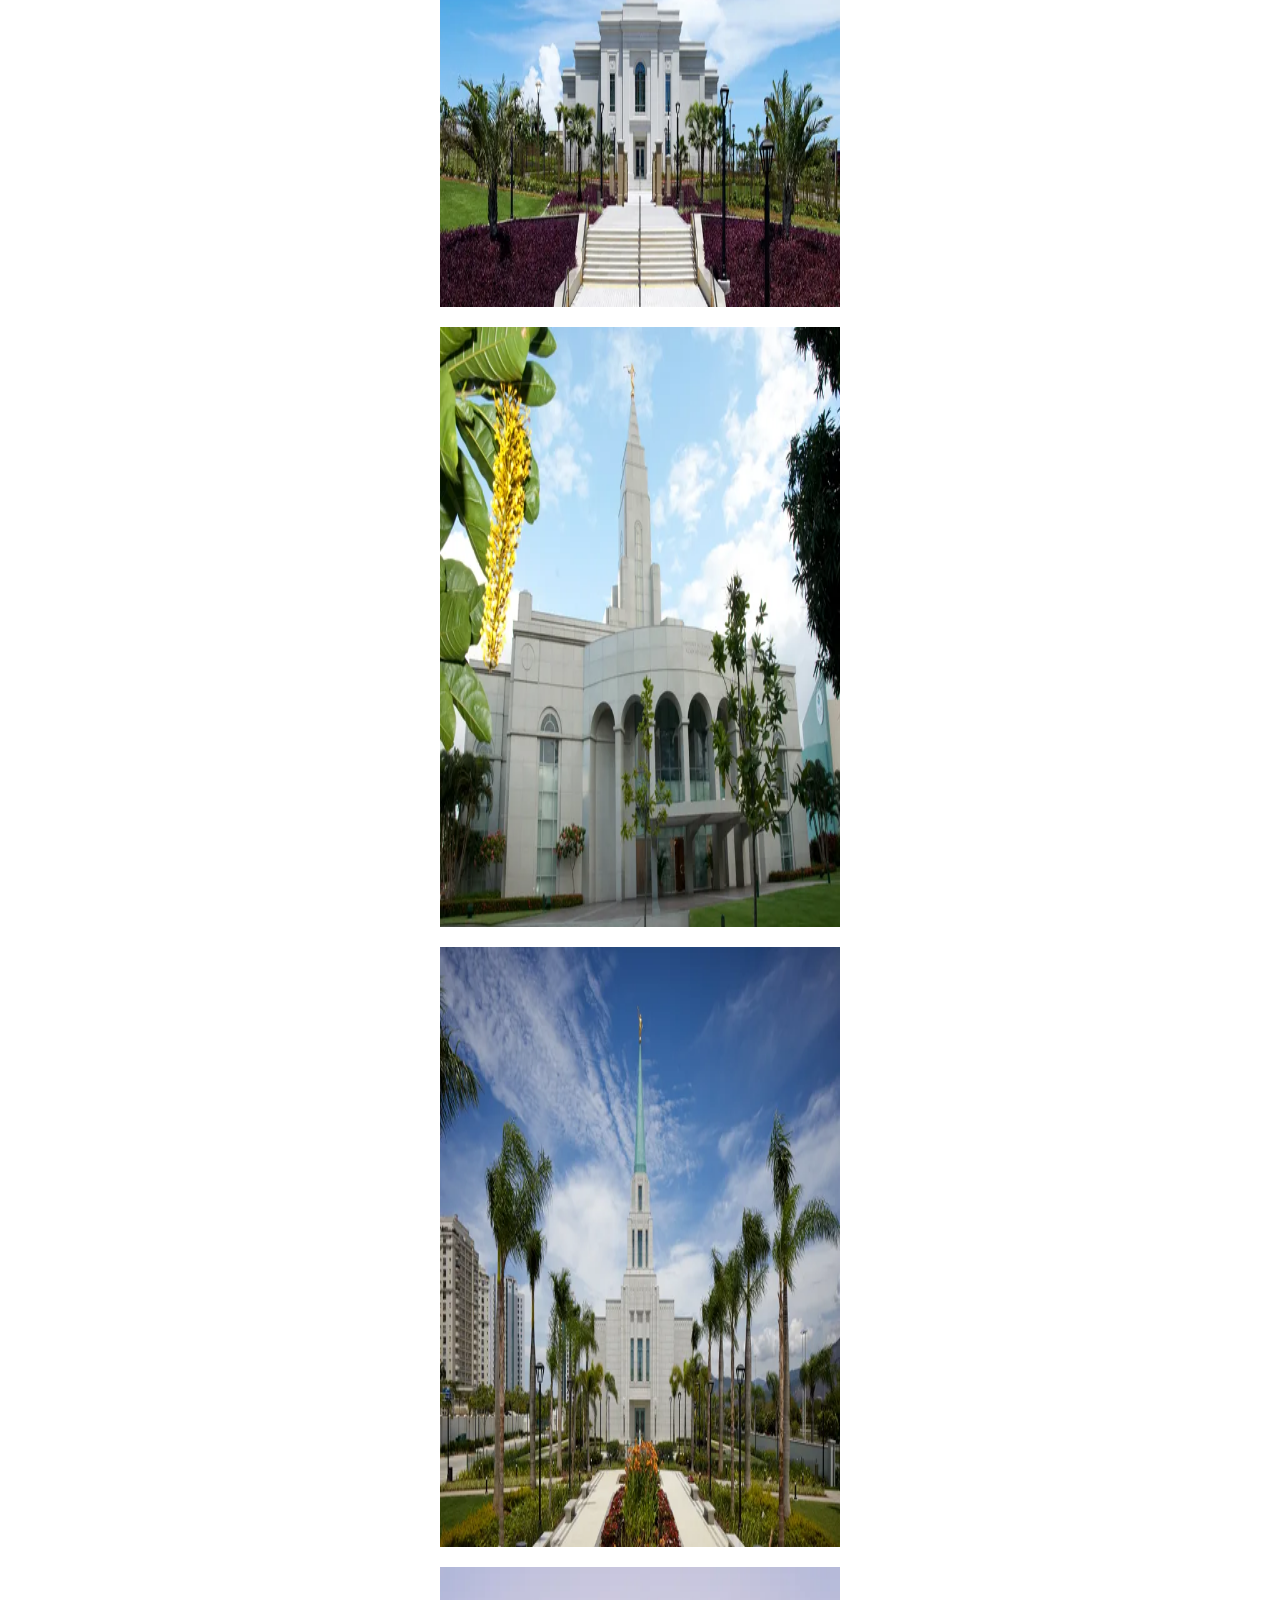
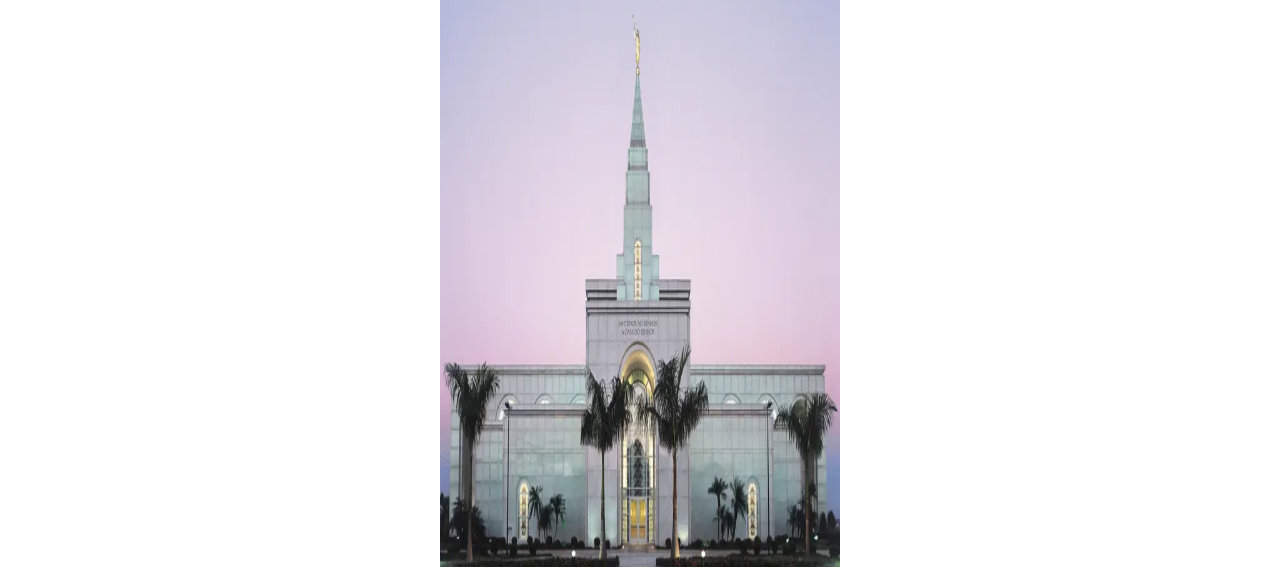
<file: semana04/carregamentolento.html>
<!DOCTYPE html>
<html lang="pt-BR">

<head>
    <meta charset="UTF-8">
    <meta name="viewport" content="width=device-width, initial-scale=1.0">
    <meta name="description" content="Página com exemplo de carregamento lento de imagens">
    <meta name="author" content="Ângelo Barbosa">
    <title>Carregamento Lento</title>
    <link rel="stylesheet" href="estilos/carregamentolento.css">
</head>

<body>
    <header>
        <h1>Carregamento Lento</h1>
    </header>
    <main>
        <picture>
            <img src="../imagens/templo-belem.webp" alt="Templo de Belém" width="400" height="600" loading="lazy">
        </picture>
        <picture>
            <img src="../imagens/templo-sao-paulo.webp" alt="Templo de São Paulo" width="400" height="600"
                loading="lazy">
        </picture>
        <picture>
            <img src="../imagens/templo-fortaleza.webp" alt="Templo de Fortaleza" width="400" height="600"
                loading="lazy">
        </picture>
        <picture>
            <img src="../imagens/templo-recife.webp" alt="Templo de Recife" width="400" height="600" loading="lazy">
        </picture>
        <picture>
            <img src="../imagens/templo-rio-de-janeiro.webp" alt="Templo do Rio de Janeiro" width="400" height="600"
                loading="lazy">
        </picture>
        <picture>
            <img src="../imagens/templo-campinas.webp" alt="Templo de Campinas" width="400" height="600" loading="lazy">
        </picture>

    </main>
</body>

<footer>

</footer>

</html>
</file>
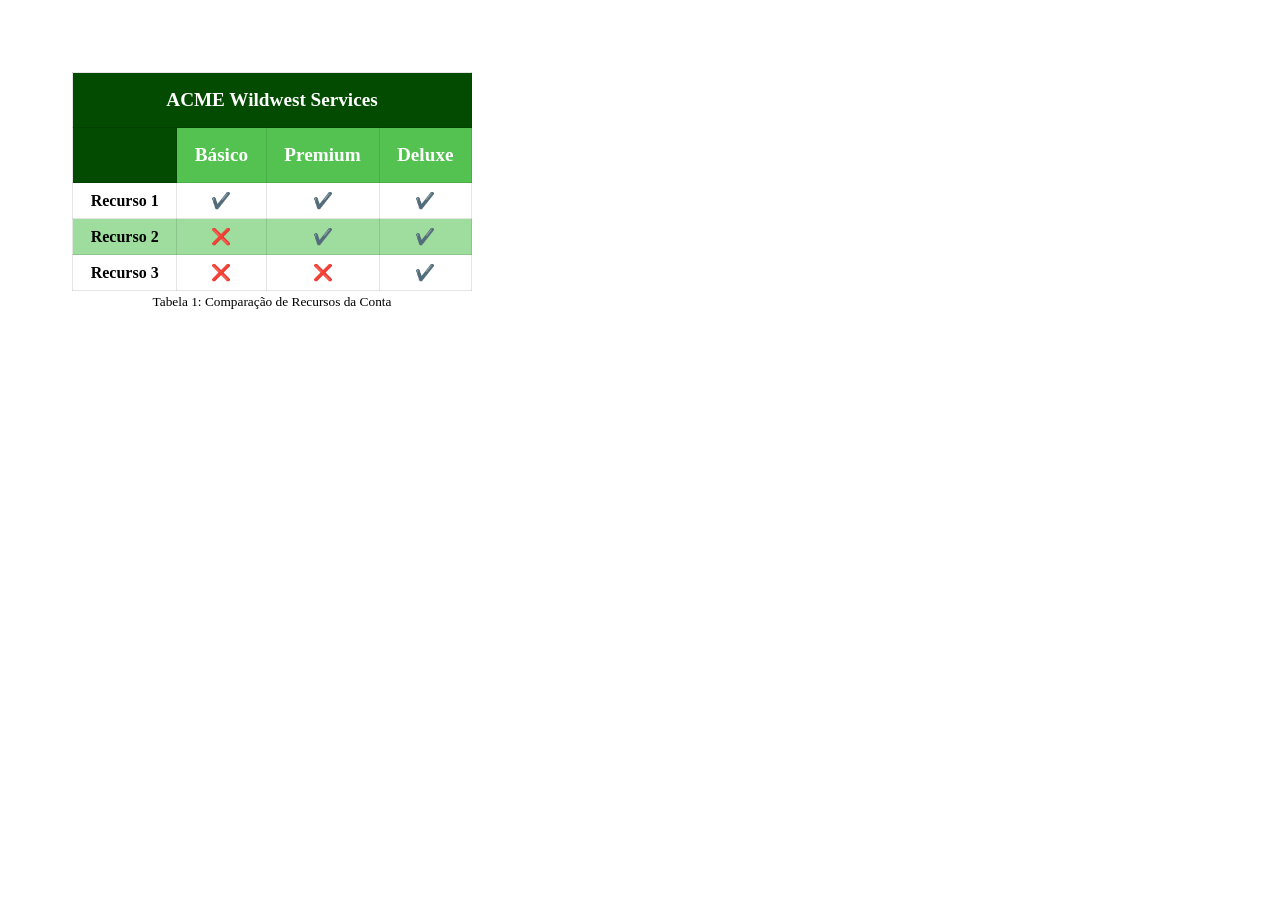
<file: semana04/tabelas.html>
<!DOCTYPE html>
<html lang="pt-BR">

<head>
    <meta charset="UTF-8">
    <meta name="viewport" content="width=device-width, initial-scale=1.0">
    <meta name="description" content="Página de exemplo de uso de tabela">
    <meta name="author" content="ÂNgelo Barbosa">
    <title>Tabela</title>
    <link rel="stylesheet" href="estilos/tabelas.css">
</head>

<body>
    <table>
        <thead>
            <tr>
                <th colspan="4">ACME Wildwest Services</th>
            </tr>
            <tr>
                <td class="blank"></td>
                <th>Básico</th>
                <th>Premium</th>
                <th>Deluxe</th>
            </tr>
        </thead>
        <tbody>
            <tr>
                <th>Recurso 1</th>
                <td>✔️</td>
                <td>✔️</td>
                <td>✔️</td>
            </tr>
            <tr>
                <th>Recurso 2</th>
                <td>❌</td>
                <td>✔️</td>
                <td>✔️</td>
            </tr>
            <tr>
                <th>Recurso 3</th>
                <td>❌</td>
                <td>❌</td>
                <td>✔️</td>
            </tr>
        </tbody>
        <caption>Tabela 1: Comparação de Recursos da Conta</caption>
    </table>
</body>

</html>
</file>
<file: estilos/base.css>
* {
    margin: 0;
    padding: 0;
    box-sizing: border-box;
}

:root {
    --cor-principal: #1E2A5A;
    --cor-secundaria: #7C90A6;
    --cor-fundo-titulo: #586C92;
    --cor-texto-destaque: #EFE9E6;
}

body {
    font-family: 'Roboto', sans-serif;
    font-weight: 400;
    background-color: #EFE9E6;
}

header {
    background-color: var(--cor-principal);
}

h1 {
    font-family: "Playfair", serif;
    text-align: center;
    font-size: 3rem;
    padding: 30px;
    grid-column: 1 /3;
    color: var(--cor-principal);
}

h2 {
    font-family: "Playfair", serif;
    text-align: center;
    font-size: 2rem;
    font-weight: 900;
    color: var(--cor-principal);
    border-bottom: 2px solid;
    margin: 0 80px;
}

main {
    display: grid;
    margin: 0 auto;
    width: 70%;
    grid-template-columns: 3fr 1fr;
    flex: 1;
}

footer {
    display: flex;
    flex-direction: column;
    align-items: center;
    justify-content: center;
    font-family: "Plus Jakarta Sans", sans-serif;
    background-color: var(--cor-principal);
    color: var(--cor-texto-destaque);
    font-size: 1.2rem;
    height: 100px;
    width: 100%;
    bottom: 0;
}

#titulo-curso {
    display: block;
    color: var(--cor-texto-destaque);
    font-family: "Playfair", serif;
    text-align: center;
    font-size: 3rem;
    padding: 20px;

}

.navigation {
    list-style: none;
    display: flex;
    flex-wrap: wrap;
    align-items: center;
    padding: 20px;
    background-color: var(--cor-secundaria);
}

.navigation li {
    flex: 1 1 auto;
}

.navigation a {
    display: block;
    color: var(--cor-principal);
    font-size: 1.5rem;
    text-decoration: none;
    text-align: center;
    font-weight: bold;
}

.navigation a:hover {
    color: var(--cor-texto-destaque);
    text-decoration: underline;
}

.card {
    border-radius: 10px;
    margin: 10px 10px 40px;
    height: auto;
    background-color: #EFE9E6;
    box-shadow: 1px 1px 56px 6px rgba(0, 0, 0, 0.5);
}

.card-titulo {
    padding: 20px;
    text-align: center;
    font-size: 1.7rem;
    font-weight: bold;
    background-color: var(--cor-fundo-titulo);
    border-top-left-radius: 10px;
    border-top-right-radius: 10px;
    color: var(--cor-texto-destaque);
}

.card-flex {
    display: flex;
    flex-direction: column;
    align-items: center;
    justify-content: center;
    height: 90%;
}

.content {
    font-size: 1.3rem;
    padding: 30px 25px;
}

.sobre {
    display: grid;
    grid-template-columns: 3fr 1fr;
}

.sobre-pessoal {
    display: flex;
    flex-direction: column;
}

.sobre img {
    width: 250px;
    height: auto;
    padding: 15px;
    margin: 15px auto;
}

.sobre-cidade {
    display: flex;
}

.sobre-cidade img {
    width: 200px;
    height: auto;
    margin-left: 10px;
    padding: 15px;
}

.navigation-card {
    padding: 0;
    margin: 0;
    font-size: 1.4rem;
}

.navigation-card li {
    padding: 10px;
}

#ultimaModificacao {
    padding: 5px;
    color: #F0A125;
}
</file>
<file: estilos/formulario.css>
:root {
    --cor-principal: #024b01;
    --cor-secundaria: #ffce0a;
    --cor-texto: #FFFFFF;
}

* {
    margin: 0;
    padding: 0;
    box-sizing: border-box;
}

body {
    font-family: 'Roboto', sans-serif;
}

header {
    height: 5rem;
    background-color: var(--cor-principal);
    align-content: center;
}

h1 {
    color: var(--cor-texto);
    text-align: center;
    font-weight: 400;
}

main {
    padding: 20px 0;
}

footer {
    display: flex;
    flex-direction: column;
    height: 5rem;
    background-color: var(--cor-principal);
    align-items: center;
    justify-content: center;
    color: var(--cor-texto);
}

.formulario {
    background-color: #D5CDD5;
    border: 1px solid #D0C9D0;
    border-radius: 6px;
    padding: 10px 20px;
}

.formulario div {
    font-weight: bold;
}

.formulario p {
    font-size: .8rem;
    font-style: italic;
    font-weight: bold;
}

.formulario label {
    display: block;
    padding-top: 1rem;
    font-weight: bold;
    font-size: .9rem;
}

.formulario input[type="text"],
.formulario input[type="textarea"],
.formulario input[type="date"],
.formulario select,
.formulario textarea {
    background-color: #eee;
    display: block;
    border: solid 1px #D0C9D0;
    border-radius: 6px;
    padding: .75rem;
    color: #555;
    width: 100%;
    max-width: 400px;
}

.formulario input[type="radio"],
.formulario input[type="checkbox"] {
    margin: 8px;
    transform: scale(2);
}

.formulario textarea {
    height: 100px;
}

.formulario span {
    color: #353395;
    font-size: smaller;
}

.formulario input[type="submit"] {
    border: none;
    background-image: linear-gradient(#f7d547, #b57c00);
    color: black;
    font-weight: bold;
    border-radius: 6px;
    padding: .8rem;
    width: 96%;
    max-width: 400px;
    margin: 1rem 0 2rem;
    box-shadow: 1px 1px 4px #999;
}

.formulario input:required,
.formulario select:required {
    border-left: solid 8px red;
}

.formulario input:required:valid,
.formulario select:required:valid {
    border-left: solid 8px green;
}

.opcoes {
    display: flex;
    flex-direction: row;
    gap: 15px;
    align-items: center;
}

.radio-vertical {
    display: inline-flex;
    flex-direction: column;
    align-items: center;
    gap: 4px;
    cursor: pointer;
    text-align: center;
    padding-top: 0 !important;
}

.confirmacao {
    text-align: center;
}

.confirmacao p {
    padding: 10px;
}

#avaliacao {
    font-size: large;
    font-weight: bold;
}

#primeiro {
    padding-top: 10px;
}

#subtitulo {
    margin-top: 1rem;
}

@media screen and (min-width: 800px) {

    header,
    main,
    footer {
        max-width: 800px;
        margin: auto;
    }
}
</file>
<file: estilos/local.css>
:root {
    --cor-principal: #024b01;
    --cor-secundaria: #ffce0a;
    --cor-texto: #FFFFFF;
    --cor-titulo-card: #FEFEF7;
}

* {
    margin: 0;
    padding: 0;
    box-sizing: border-box;
}

body {
    font-family: 'Roboto', sans-serif;
    max-width: 1000px;
    margin: 0 auto;
}

header {
    height: 5rem;
    background-color: var(--cor-principal);
    border-bottom: 16px solid var(--cor-secundaria);
    align-content: center;
}

h1 {
    color: var(--cor-texto);
    text-align: center;
    font-size: 3em;
    font-weight: 400;
}

h2 {
    padding: 1.2rem;
}

main {
    position: relative;
}

table {
    border-collapse: separate;
    border-spacing: 10px;
}

footer {
    display: flex;
    flex-direction: column;
    height: 5rem;
    background-color: var(--cor-principal);
    align-items: center;
    justify-content: center;
    color: var(--cor-texto);
}

.data,
.weather,
.principal {
    display: flex;
    flex-direction: column;
    justify-content: center;
    align-items: center;
}

.principal img {
    width: 400px;
    height: auto;
    border-bottom: 10px solid var(--cor-principal);
}

.direita {
    text-align: right;
    font-weight: bold;
}

.weather {
    margin-bottom: 20px;
}

#ultimaModificacao {
    padding: 5px;
    color: var(--cor-secundaria);
}

@media (min-width: 600px) {
    .principal img {
        width: 100%;
        height: 100%;
        object-fit: cover;
        border-bottom: 0;
    }

    h2 {
        position: relative;
        left: -30px;
        background-color: var(--cor-principal);
        color: var(--cor-titulo-card);
        text-align: left;
        padding: 16px;
        width: 240px;
        font-weight: bold;
    }

    .data {
        top: 10px;
        left: 20px;
    }

    .weather {
        bottom: 10px;
        right: 20px;
    }

    .data,
    .weather {
        padding: 10px;
        width: 280px;
        background-color: rgba(254, 254, 247, 0.6);
        box-shadow: 1px 1px 56px 6px rgba(0, 0, 0, 0.5);
        position: absolute;
    }

    .imagem-svg {
        display: none;
    }

    .weather h2::after {
        content: " ⛅";
    }
}
</file>
<file: estilos/templos.css>
* {
    margin: 0;
    padding: 0;
    box-sizing: border-box;
}

:root {
    --cor-principal: #1E2A5A;
    --cor-secundaria: #7C90A6;
    --cor-fundo-titulo: #586C92;
    --cor-texto-destaque: #EFE9E6;
}

body {
    font-family: 'Roboto', sans-serif;
    font-weight: 400;
    background-color: #EFE9E6;
}

header {
    background-color: var(--cor-principal);
    display: flex;
    justify-content: space-between;
    align-items: center;
    color: var(--cor-texto-destaque);
    height: 7.4rem;
}

#titulo {
    margin: 0 20px;
    color: var(--cor-texto-destaque);
    font-size: 1.9rem;
    font-weight: 600;
    flex-grow: 1;
}

main {
    max-width: 800px;
    margin: 0 auto;
}

h1 {
    font-family: "Playfair", serif;
    text-align: center;
    padding: 30px;
    grid-column: 1 /3;
    color: var(--cor-principal);
}

footer {
    display: grid;
    align-items: center;
    justify-content: center;
    font-family: "Plus Jakarta Sans", sans-serif;
    background-color: var(--cor-principal);
    color: var(--cor-texto-destaque);
    font-size: 1.2rem;
    height: 100px;
    width: 100%;
    bottom: 0;
}

nav {
    display: flex;
}

.navigation {
    display: flex;
    flex-direction: column;
    justify-content: space-evenly;
    list-style: none;
    background-color: var(--cor-principal);
    align-items: center;
    margin-right: 10px;
}

.navigation li {
    flex: 1 1 auto;
}

.navigation a {
    display: none;
    padding: 1rem;
    text-decoration: none;
    text-align: center;
    color: var(--cor-texto-destaque);
}

.navigation a:hover {
    background-color: var(--cor-texto-destaque);
    color: var(--cor-principal);
    font-size: 1.1rem;
    font-weight: 600;
}

.card {
    border-radius: 10px;
    margin: 10px 10px 40px;
    width: 240px;
    height: auto;
    background-color: #EFE9E6;
    box-shadow: 1px 1px 56px 6px rgba(0, 0, 0, 0.5);
}

.card img {
    width: 240px;
}

.card figcaption {
    padding: 1rem;
    text-align: center;
    font-size: 0.9em;
}

.galery {
    display: flex;
    flex-wrap: wrap;
    justify-content: center;
}

#ultimaModificacao {
    padding: 5px;
    color: #F0A125;
}

#menu {
    font-size: 1.9rem;
    border: 0;
    background: none;
    color: var(--cor-texto-destaque);
    position: absolute;
    top: 1.5rem;
    right: 1.5rem;
}

#menu::before {
    content: "☰";
}

#menu.open::before {
    content: "❎";
}

.open a {
    display: block;
}
</file>
<file: estilos/templos-grandes.css>
@media screen and (min-width: 805px) {
    #menu {
        display: none;
    }

    .navigation {
        flex-direction: row;
    }

    .navigation a {
        display: block;
        flex: 1 1 100%;
        color: var(--cor-texto-destaque);
        font-size: 1.2em;
    }

}
</file>
<file: semana01/estilos/estilo.css>
* {
    margin: 0;
    padding: 0;
}

body {
    font-family: acme, Arial, sans-serif;
}

header {
    background-color: #333333;
    color: white;
    height: 180px;
    display: flex;
    flex-direction: column;
    justify-content: space-between;
}

p {
    padding: 20px;
    font-size: 1.5em;
}

nav {
    margin: 0;
    background-color: black;
    padding: 25px;
    justify-content: space-around;
}

h1 {
    text-align: center;
    padding: 0.5rem;
}

body.container {
    display: flex;
    flex-direction: column;
    min-height: 100vh;
}

.content {
    display: flex;
    flex: 1;
    flex-direction: column;
}

.main {
    flex: 1;
    background-color: #C0C0C0;
}

.sidebar {
    background-color: #FFFFFF;
    width: 400px;
}

.footer {
    text-align: center;
    background-color: #363636;
    color: white;
    height: 250px;
}

.navigation {
    list-style: none;
    display: flex;
    flex-wrap: wrap;
    align-items: center;
}

.navigation li {
    flex: 1 1 auto;
}

.navigation a {
    display: block;
    color: white;
    font-size: 1.5em;
    text-decoration: none;
    text-align: center;
}

.navigation a:hover {
    font-weight: 700;
    color: yellow;
}

@media (min-width: 56.25em) {

    /* 900px */
    .content {
        flex-direction: row;
    }
}
</file>
<file: semana02/estilos/bom.css>
* {
    margin: 0;
    padding: 0;
}

body {
    height: 100vh;
    display: flex;
    flex-direction: column;
    align-items: center;
    justify-content: center;
    font-family: Acme, Arial, sans-serif;
}

h1 {
    font-size: 1.5rem;
}

main {
    margin: 1rem auto;
    border: 1px solid rgb(0 0 0 / 0.1);
    padding: 1rem;
    background-color: #ddd;
    display: flex;
    flex-direction: column;
}

input,
button {
    padding: 0.5rem;
}

button {
    margin: 0.5rem;
}

.delete {
    width: fit-content;
}

.input {
    display: flex;
    gap: 1rem;
}

.list {
    padding: 0.5rem;
}

ul {
    margin: 1rem;
    list-style: none;
}

li {
    display: flex;
    align-items: center;
    justify-content: space-between;
}

@media only screen and (min-width: 32.5em) {
    h1 {
        font-size: 2rem;
    }

    main {
        width: 320px;
    }
}
</file>
<file: semana02/estilos/consulta-de-midia.css>
* {
    margin: 0;
    padding: 0;
    box-sizing: border-box;
}

body {
    font-family: "Roboto", sans-serif;
}

header,
main,
footer {
    max-width: 640px;
    margin: 1rem auto;
    border: 1px solid rgba(0, 0, 0, 0.1);
    padding: 1rem;
    background-color: #D5E6F5;
}

main {
    display: grid;
    grid-template-columns: 1fr;
    grid-gap: 1rem;
}

section {
    padding: 1rem;
    background-color: white;
}
</file>
<file: semana02/estilos/consulta-de-midia-grande.css>
@media screen and (min-width: 500px) {
    header {
        background-color: black;
        color: white;
    }

    main {
        grid-template-columns: 1fr 1fr;
    }

}
</file>
<file: semana03/estilos/design.css>
* {
    border: 0;
    padding: 0;
    box-sizing: border-box;
}

body {
    font-family: Roboto, helvetica, sans-serif;
    margin: 1rem;
}

header,
main,
footer {
    max-width: 760px;
    margin: 0 auto;
}

h1 {
    border-bottom: 1px solid rgba(0, 0, 0, 0.1);
    margin: 1rem 0;
}

main {
    display: grid;
    grid-template-columns: 2fr 1fr;
    column-gap: 1.5rem;
}

h2 {
    color: navy;
    text-align: left;
    grid-column: span 2;
}

h3 {
    margin-bottom: 0.5rem;
}

section {
    padding: 1rem;
}

article p {
    text-align: justify;
}

footer {
    margin-top: 1rem;
    border-top: 1px solid rgba(0, 0, 0, 0.1);
    font-size: smaller;
    text-align: left;
    padding: 0.5rem 0;
}

.banner {
    padding: 1rem;
    background-color: rgb(230 243 254 / 1);
    border: 1px solid rgb(0 0 0 / 0.2);
    font-weight: 700;
    word-break: break-all;
    text-align: center;
}

.callout {
    color: #EFE9E6;
    background-color: #1E2A5A;
    padding: 1.2rem;
    grid-column: span 2;
}
</file>
<file: semana03/estilos/imagens-responsivas.css>
* {
    margin: 0;
    padding: 0;
}

.principal img {
    width: 100%;
    height: 100%;
    object-fit: cover;
}
</file>
<file: semana04/estilos/carregamentolento.css>
* {
    margin: 0;
    padding: 0;
    box-sizing: border-box;
}

h1 {
    text-align: center;
    padding: 10px;
}

main {
    margin: 0 auto;
    width: 400px;
    display: flex;
    flex-direction: column;
    align-items: center;
}

img {
    display: block;
    margin: 10px;
    background-color: black;
    animation: fade 5s;
}

@keyframes fade {
    0% {
        opacity: 0;
    }

    100% {
        opacity: 1;
    }
}
</file>
<file: semana04/estilos/tabelas.css>
body {
    padding: 5%;
}


table {
    width: 400px;
    border: 1px solid rgba(0, 0, 0, 0.1);
    border-collapse: collapse;

    caption {
        caption-side: bottom;
        font-size: smaller;
        padding: 0.2rem;
    }

    th,
    td {
        padding: 0.5em 1rem;
        border: 1px solid rgba(0, 0, 0, 0.1);
    }

    thead th,
    tbody td {
        text-align: center;
    }

    thead {
        color: white;
        background-color: #024b01;

        th {
            padding: 1rem;
            font-size: larger;
        }

        tr:nth-last-child(1) {
            background-color: #53c251;
        }

    }

    tbody tr:nth-child(even) {
        background-color: #9edd9d;
    }
}

.blank {
    background-color: #024b01;
}
</file>
